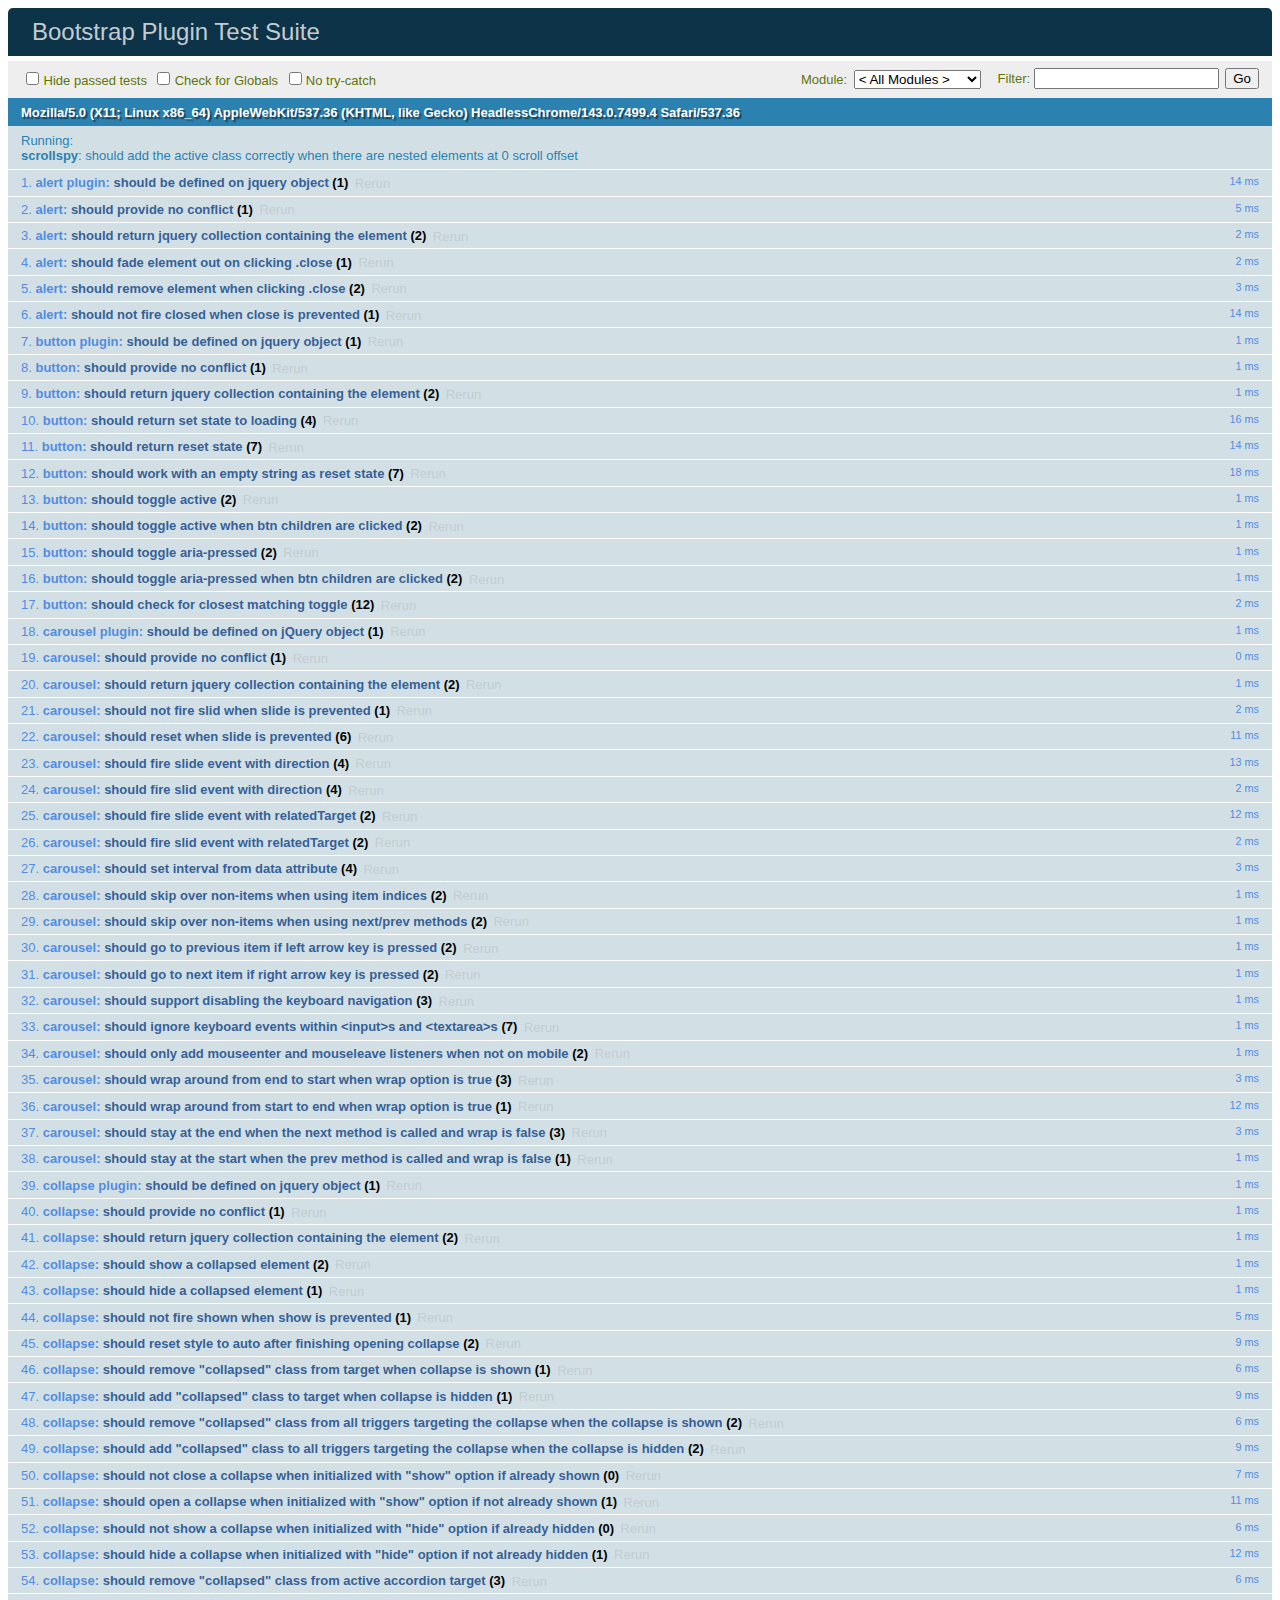
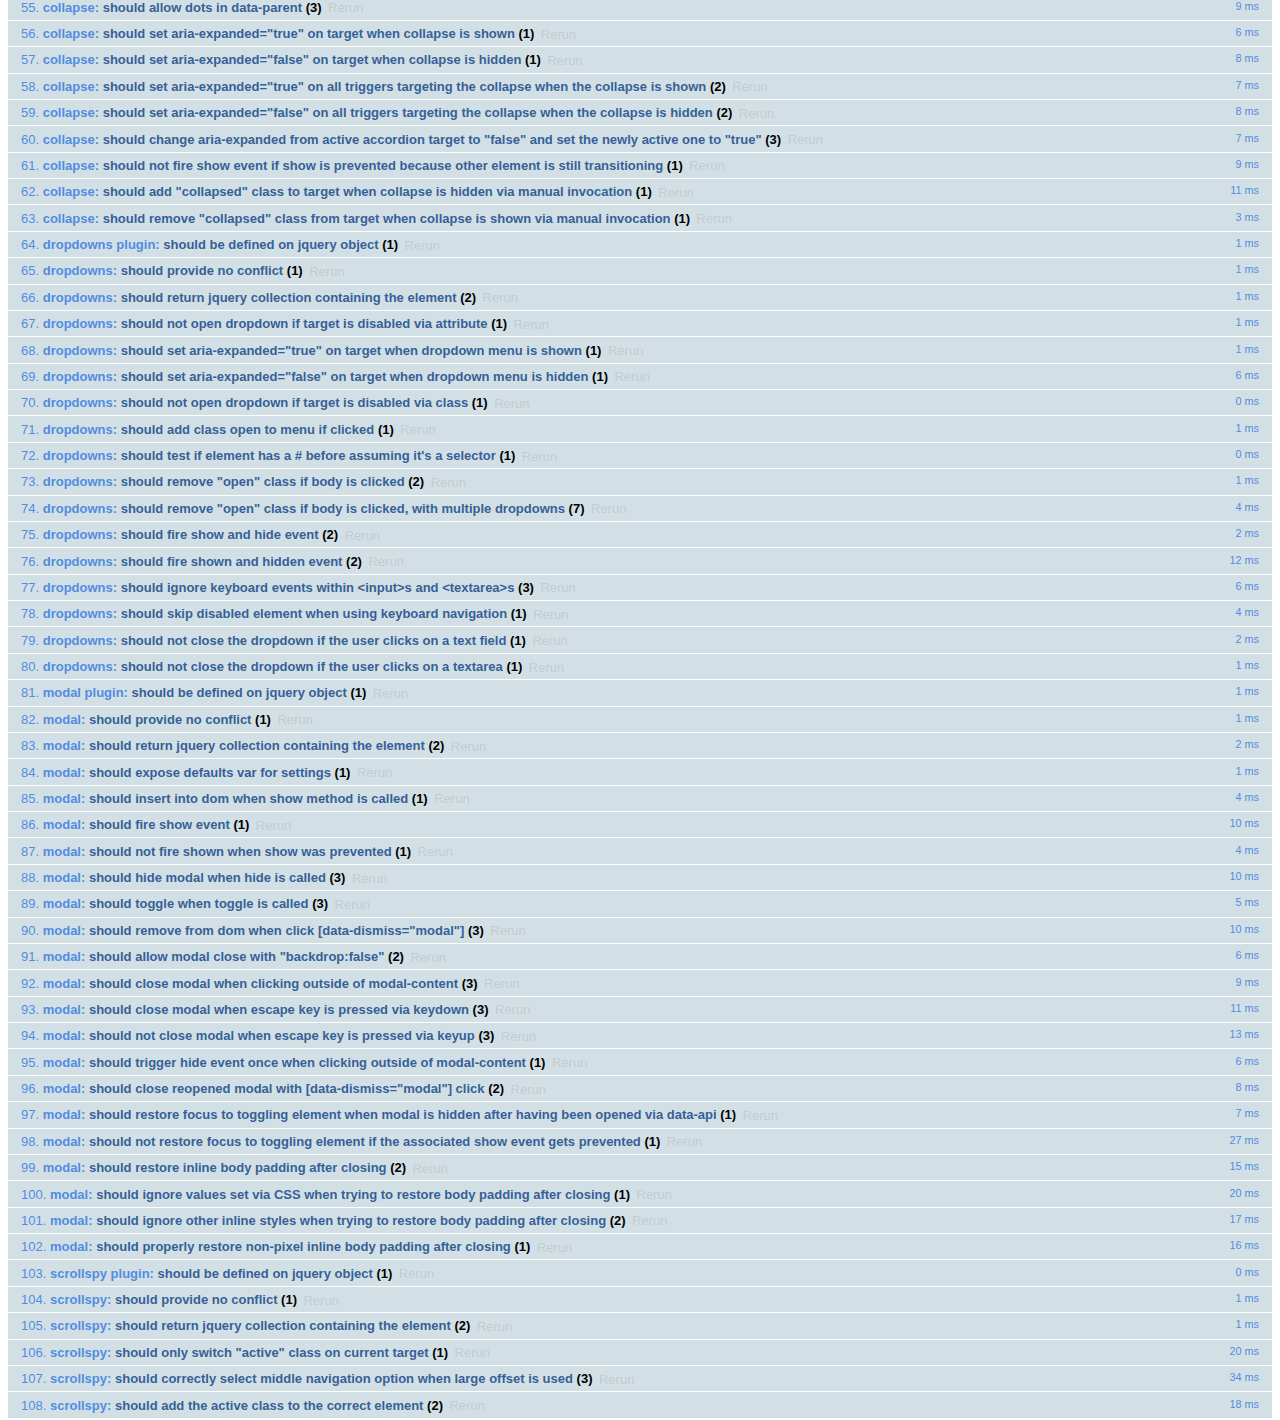
<file: part3/static/bootstrap-3.3.5/js/tests/index.html>
<!DOCTYPE html>
<html>
  <head>
    <meta charset="utf-8">
    <title>Bootstrap Plugin Test Suite</title>
    <meta name="viewport" content="width=device-width, initial-scale=1">

    <!-- jQuery -->
    <script src="vendor/jquery.min.js"></script>
    <script>
      // Disable jQuery event aliases to ensure we don't accidentally use any of them
      (function () {
        var eventAliases = [
          'blur',
          'focus',
          'focusin',
          'focusout',
          'load',
          'resize',
          'scroll',
          'unload',
          'click',
          'dblclick',
          'mousedown',
          'mouseup',
          'mousemove',
          'mouseover',
          'mouseout',
          'mouseenter',
          'mouseleave',
          'change',
          'select',
          'submit',
          'keydown',
          'keypress',
          'keyup',
          'error',
          'contextmenu',
          'hover',
          'bind',
          'unbind',
          'delegate',
          'undelegate'
        ]
        for (var i = 0; i < eventAliases.length; i++) {
          $.fn[eventAliases[i]] = undefined
        }
      })()
    </script>

    <!-- QUnit -->
    <link rel="stylesheet" href="vendor/qunit.css" media="screen">
    <script src="vendor/qunit.js"></script>
    <script>
      // See https://github.com/axemclion/grunt-saucelabs#test-result-details-with-qunit
      var log = []
      // Require assert.expect in each test.
      QUnit.config.requireExpects = true
      QUnit.done(function (testResults) {
        var tests = []
        for (var i = 0, len = log.length; i < len; i++) {
          var details = log[i]
          tests.push({
            name: details.name,
            result: details.result,
            expected: details.expected,
            actual: details.actual,
            source: details.source
          })
        }
        testResults.tests = tests

        window.global_test_results = testResults
      })

      QUnit.testStart(function (testDetails) {
        $(window).scrollTop(0)
        QUnit.log(function (details) {
          if (!details.result) {
            details.name = testDetails.name
            log.push(details)
          }
        })
      })

      // Cleanup
      QUnit.testDone(function () {
        $('#qunit-fixture').empty()
        $('#modal-test, .modal-backdrop').remove()
      })

      // Display fixture on-screen on iOS to avoid false positives
      if (/iPhone|iPad|iPod/.test(navigator.userAgent)) {
        QUnit.begin(function() {
          $('#qunit-fixture').css({ top: 0, left: 0 })
        })

        QUnit.done(function () {
          $('#qunit-fixture').css({ top: '', left: '' })
        })
      }

      // Disable deprecated global QUnit method aliases in preparation for QUnit v2
      (function () {
        var methodNames = [
          'async',
          'asyncTest',
          'deepEqual',
          'equal',
          'expect',
          'module',
          'notDeepEqual',
          'notEqual',
          'notPropEqual',
          'notStrictEqual',
          'ok',
          'propEqual',
          'push',
          'start',
          'stop',
          'strictEqual',
          'test',
          'throws'
        ];
        for (var i = 0; i < methodNames.length; i++) {
          var methodName = methodNames[i];
          window[methodName] = undefined;
        }
      })();
    </script>

    <!-- Plugin sources -->
    <script>$.support.transition = false</script>
    <script src="../../js/alert.js"></script>
    <script src="../../js/button.js"></script>
    <script src="../../js/carousel.js"></script>
    <script src="../../js/collapse.js"></script>
    <script src="../../js/dropdown.js"></script>
    <script src="../../js/modal.js"></script>
    <script src="../../js/scrollspy.js"></script>
    <script src="../../js/tab.js"></script>
    <script src="../../js/tooltip.js"></script>
    <script src="../../js/popover.js"></script>
    <script src="../../js/affix.js"></script>

    <!-- Unit tests -->
    <script src="unit/alert.js"></script>
    <script src="unit/button.js"></script>
    <script src="unit/carousel.js"></script>
    <script src="unit/collapse.js"></script>
    <script src="unit/dropdown.js"></script>
    <script src="unit/modal.js"></script>
    <script src="unit/scrollspy.js"></script>
    <script src="unit/tab.js"></script>
    <script src="unit/tooltip.js"></script>
    <script src="unit/popover.js"></script>
    <script src="unit/affix.js"></script>

  </head>
  <body>
    <div id="qunit-container">
      <div id="qunit"></div>
      <div id="qunit-fixture"></div>
    </div>
  </body>
</html>
</file>
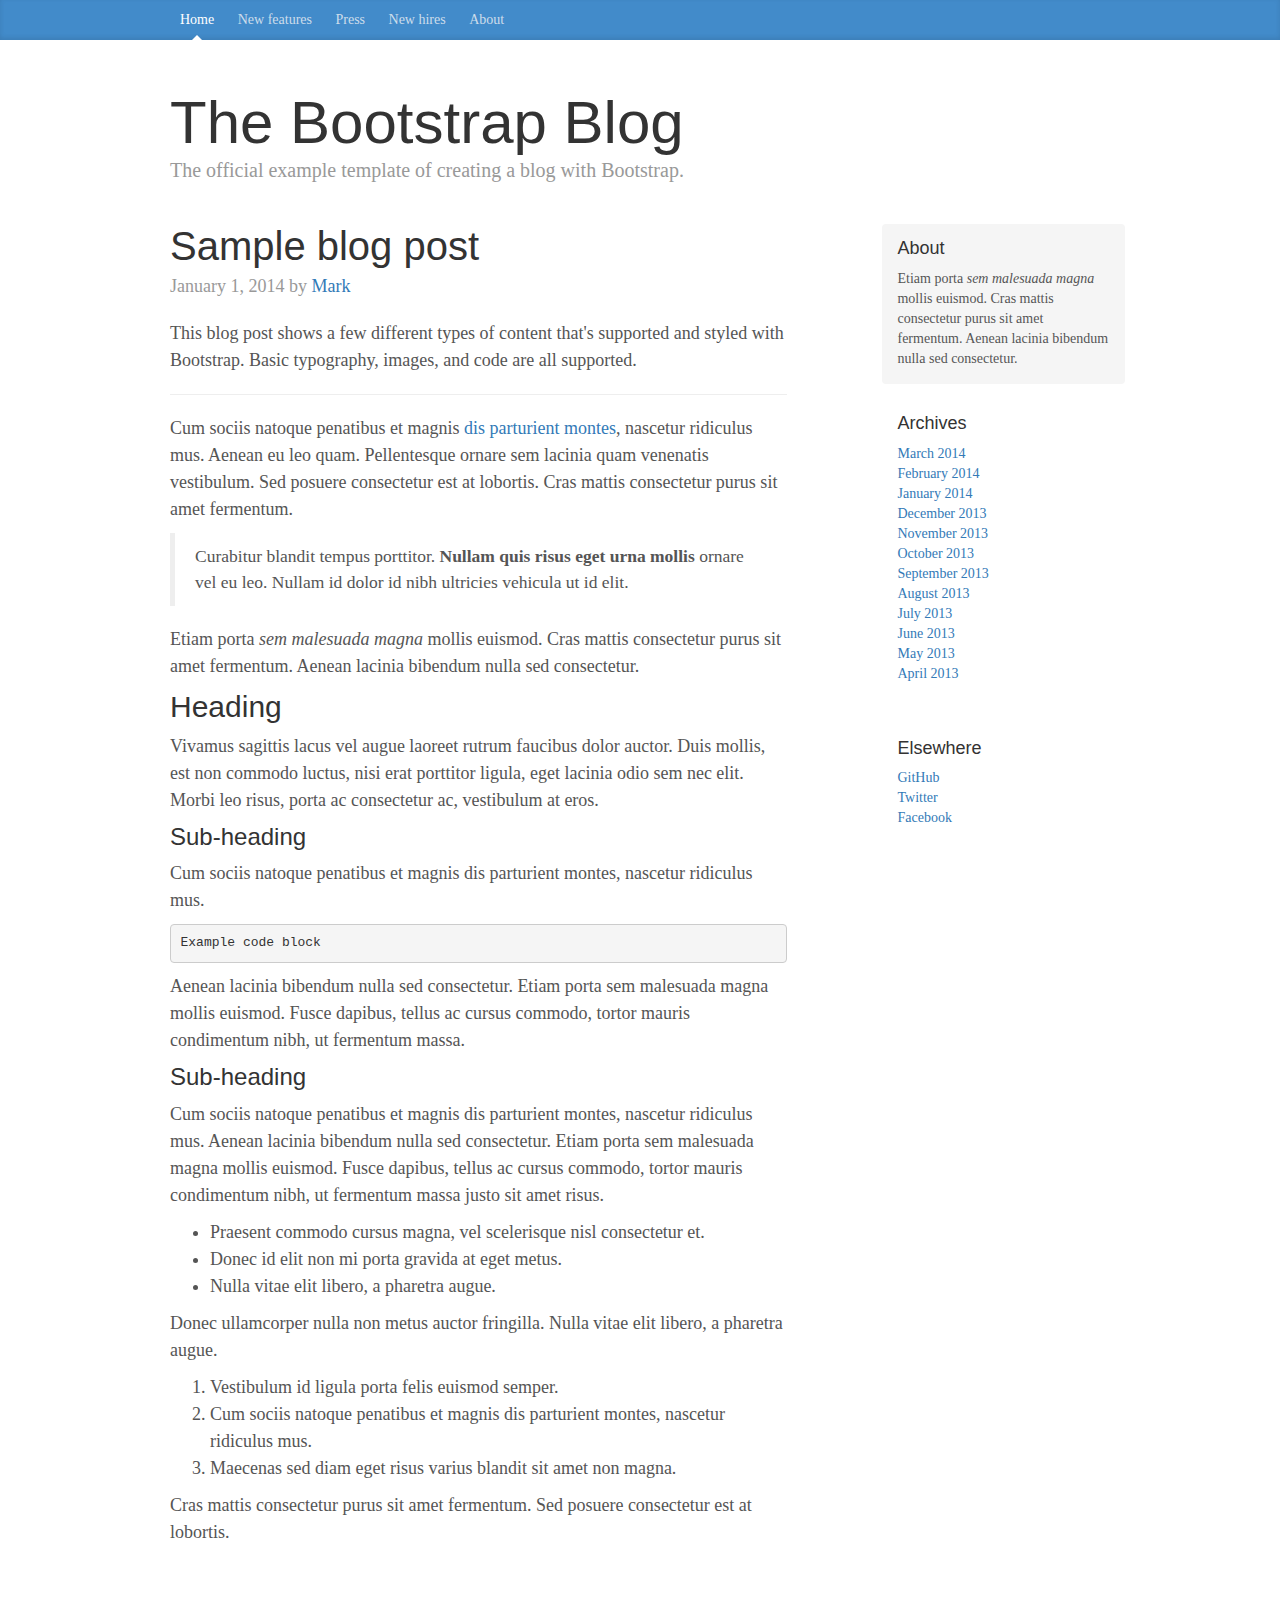
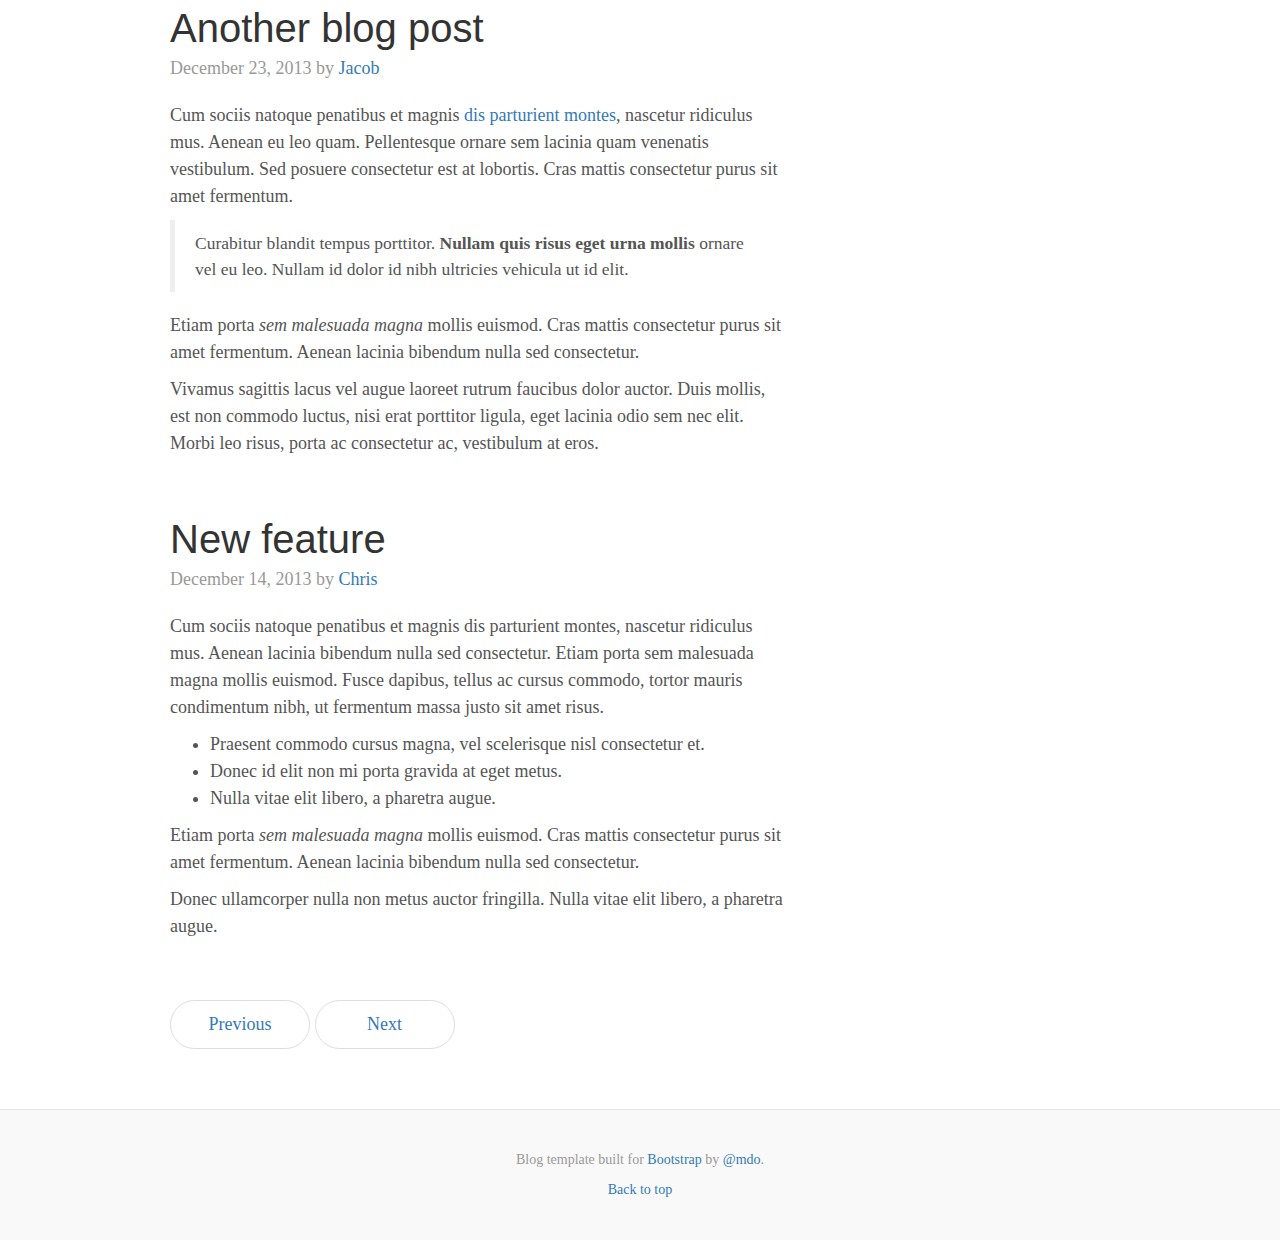
<file: part3/static/bootstrap-3.3.5/docs/examples/blog/index.html>
<!DOCTYPE html>
<html lang="en">
  <head>
    <meta charset="utf-8">
    <meta http-equiv="X-UA-Compatible" content="IE=edge">
    <meta name="viewport" content="width=device-width, initial-scale=1">
    <!-- The above 3 meta tags *must* come first in the head; any other head content must come *after* these tags -->
    <meta name="description" content="">
    <meta name="author" content="">
    <link rel="icon" href="../../favicon.ico">

    <title>Blog Template for Bootstrap</title>

    <!-- Bootstrap core CSS -->
    <link href="../../dist/css/bootstrap.min.css" rel="stylesheet">

    <!-- Custom styles for this template -->
    <link href="blog.css" rel="stylesheet">

    <!-- Just for debugging purposes. Don't actually copy these 2 lines! -->
    <!--[if lt IE 9]><script src="../../assets/js/ie8-responsive-file-warning.js"></script><![endif]-->
    <script src="../../assets/js/ie-emulation-modes-warning.js"></script>

    <!-- HTML5 shim and Respond.js for IE8 support of HTML5 elements and media queries -->
    <!--[if lt IE 9]>
      <script src="https://oss.maxcdn.com/html5shiv/3.7.2/html5shiv.min.js"></script>
      <script src="https://oss.maxcdn.com/respond/1.4.2/respond.min.js"></script>
    <![endif]-->
  </head>

  <body>

    <div class="blog-masthead">
      <div class="container">
        <nav class="blog-nav">
          <a class="blog-nav-item active" href="#">Home</a>
          <a class="blog-nav-item" href="#">New features</a>
          <a class="blog-nav-item" href="#">Press</a>
          <a class="blog-nav-item" href="#">New hires</a>
          <a class="blog-nav-item" href="#">About</a>
        </nav>
      </div>
    </div>

    <div class="container">

      <div class="blog-header">
        <h1 class="blog-title">The Bootstrap Blog</h1>
        <p class="lead blog-description">The official example template of creating a blog with Bootstrap.</p>
      </div>

      <div class="row">

        <div class="col-sm-8 blog-main">

          <div class="blog-post">
            <h2 class="blog-post-title">Sample blog post</h2>
            <p class="blog-post-meta">January 1, 2014 by <a href="#">Mark</a></p>

            <p>This blog post shows a few different types of content that's supported and styled with Bootstrap. Basic typography, images, and code are all supported.</p>
            <hr>
            <p>Cum sociis natoque penatibus et magnis <a href="#">dis parturient montes</a>, nascetur ridiculus mus. Aenean eu leo quam. Pellentesque ornare sem lacinia quam venenatis vestibulum. Sed posuere consectetur est at lobortis. Cras mattis consectetur purus sit amet fermentum.</p>
            <blockquote>
              <p>Curabitur blandit tempus porttitor. <strong>Nullam quis risus eget urna mollis</strong> ornare vel eu leo. Nullam id dolor id nibh ultricies vehicula ut id elit.</p>
            </blockquote>
            <p>Etiam porta <em>sem malesuada magna</em> mollis euismod. Cras mattis consectetur purus sit amet fermentum. Aenean lacinia bibendum nulla sed consectetur.</p>
            <h2>Heading</h2>
            <p>Vivamus sagittis lacus vel augue laoreet rutrum faucibus dolor auctor. Duis mollis, est non commodo luctus, nisi erat porttitor ligula, eget lacinia odio sem nec elit. Morbi leo risus, porta ac consectetur ac, vestibulum at eros.</p>
            <h3>Sub-heading</h3>
            <p>Cum sociis natoque penatibus et magnis dis parturient montes, nascetur ridiculus mus.</p>
            <pre><code>Example code block</code></pre>
            <p>Aenean lacinia bibendum nulla sed consectetur. Etiam porta sem malesuada magna mollis euismod. Fusce dapibus, tellus ac cursus commodo, tortor mauris condimentum nibh, ut fermentum massa.</p>
            <h3>Sub-heading</h3>
            <p>Cum sociis natoque penatibus et magnis dis parturient montes, nascetur ridiculus mus. Aenean lacinia bibendum nulla sed consectetur. Etiam porta sem malesuada magna mollis euismod. Fusce dapibus, tellus ac cursus commodo, tortor mauris condimentum nibh, ut fermentum massa justo sit amet risus.</p>
            <ul>
              <li>Praesent commodo cursus magna, vel scelerisque nisl consectetur et.</li>
              <li>Donec id elit non mi porta gravida at eget metus.</li>
              <li>Nulla vitae elit libero, a pharetra augue.</li>
            </ul>
            <p>Donec ullamcorper nulla non metus auctor fringilla. Nulla vitae elit libero, a pharetra augue.</p>
            <ol>
              <li>Vestibulum id ligula porta felis euismod semper.</li>
              <li>Cum sociis natoque penatibus et magnis dis parturient montes, nascetur ridiculus mus.</li>
              <li>Maecenas sed diam eget risus varius blandit sit amet non magna.</li>
            </ol>
            <p>Cras mattis consectetur purus sit amet fermentum. Sed posuere consectetur est at lobortis.</p>
          </div><!-- /.blog-post -->

          <div class="blog-post">
            <h2 class="blog-post-title">Another blog post</h2>
            <p class="blog-post-meta">December 23, 2013 by <a href="#">Jacob</a></p>

            <p>Cum sociis natoque penatibus et magnis <a href="#">dis parturient montes</a>, nascetur ridiculus mus. Aenean eu leo quam. Pellentesque ornare sem lacinia quam venenatis vestibulum. Sed posuere consectetur est at lobortis. Cras mattis consectetur purus sit amet fermentum.</p>
            <blockquote>
              <p>Curabitur blandit tempus porttitor. <strong>Nullam quis risus eget urna mollis</strong> ornare vel eu leo. Nullam id dolor id nibh ultricies vehicula ut id elit.</p>
            </blockquote>
            <p>Etiam porta <em>sem malesuada magna</em> mollis euismod. Cras mattis consectetur purus sit amet fermentum. Aenean lacinia bibendum nulla sed consectetur.</p>
            <p>Vivamus sagittis lacus vel augue laoreet rutrum faucibus dolor auctor. Duis mollis, est non commodo luctus, nisi erat porttitor ligula, eget lacinia odio sem nec elit. Morbi leo risus, porta ac consectetur ac, vestibulum at eros.</p>
          </div><!-- /.blog-post -->

          <div class="blog-post">
            <h2 class="blog-post-title">New feature</h2>
            <p class="blog-post-meta">December 14, 2013 by <a href="#">Chris</a></p>

            <p>Cum sociis natoque penatibus et magnis dis parturient montes, nascetur ridiculus mus. Aenean lacinia bibendum nulla sed consectetur. Etiam porta sem malesuada magna mollis euismod. Fusce dapibus, tellus ac cursus commodo, tortor mauris condimentum nibh, ut fermentum massa justo sit amet risus.</p>
            <ul>
              <li>Praesent commodo cursus magna, vel scelerisque nisl consectetur et.</li>
              <li>Donec id elit non mi porta gravida at eget metus.</li>
              <li>Nulla vitae elit libero, a pharetra augue.</li>
            </ul>
            <p>Etiam porta <em>sem malesuada magna</em> mollis euismod. Cras mattis consectetur purus sit amet fermentum. Aenean lacinia bibendum nulla sed consectetur.</p>
            <p>Donec ullamcorper nulla non metus auctor fringilla. Nulla vitae elit libero, a pharetra augue.</p>
          </div><!-- /.blog-post -->

          <nav>
            <ul class="pager">
              <li><a href="#">Previous</a></li>
              <li><a href="#">Next</a></li>
            </ul>
          </nav>

        </div><!-- /.blog-main -->

        <div class="col-sm-3 col-sm-offset-1 blog-sidebar">
          <div class="sidebar-module sidebar-module-inset">
            <h4>About</h4>
            <p>Etiam porta <em>sem malesuada magna</em> mollis euismod. Cras mattis consectetur purus sit amet fermentum. Aenean lacinia bibendum nulla sed consectetur.</p>
          </div>
          <div class="sidebar-module">
            <h4>Archives</h4>
            <ol class="list-unstyled">
              <li><a href="#">March 2014</a></li>
              <li><a href="#">February 2014</a></li>
              <li><a href="#">January 2014</a></li>
              <li><a href="#">December 2013</a></li>
              <li><a href="#">November 2013</a></li>
              <li><a href="#">October 2013</a></li>
              <li><a href="#">September 2013</a></li>
              <li><a href="#">August 2013</a></li>
              <li><a href="#">July 2013</a></li>
              <li><a href="#">June 2013</a></li>
              <li><a href="#">May 2013</a></li>
              <li><a href="#">April 2013</a></li>
            </ol>
          </div>
          <div class="sidebar-module">
            <h4>Elsewhere</h4>
            <ol class="list-unstyled">
              <li><a href="#">GitHub</a></li>
              <li><a href="#">Twitter</a></li>
              <li><a href="#">Facebook</a></li>
            </ol>
          </div>
        </div><!-- /.blog-sidebar -->

      </div><!-- /.row -->

    </div><!-- /.container -->

    <footer class="blog-footer">
      <p>Blog template built for <a href="http://getbootstrap.com">Bootstrap</a> by <a href="https://twitter.com/mdo">@mdo</a>.</p>
      <p>
        <a href="#">Back to top</a>
      </p>
    </footer>


    <!-- Bootstrap core JavaScript
    ================================================== -->
    <!-- Placed at the end of the document so the pages load faster -->
    <script src="https://ajax.googleapis.com/ajax/libs/jquery/1.11.3/jquery.min.js"></script>
    <script src="../../dist/js/bootstrap.min.js"></script>
    <!-- IE10 viewport hack for Surface/desktop Windows 8 bug -->
    <script src="../../assets/js/ie10-viewport-bug-workaround.js"></script>
  </body>
</html>
</file>
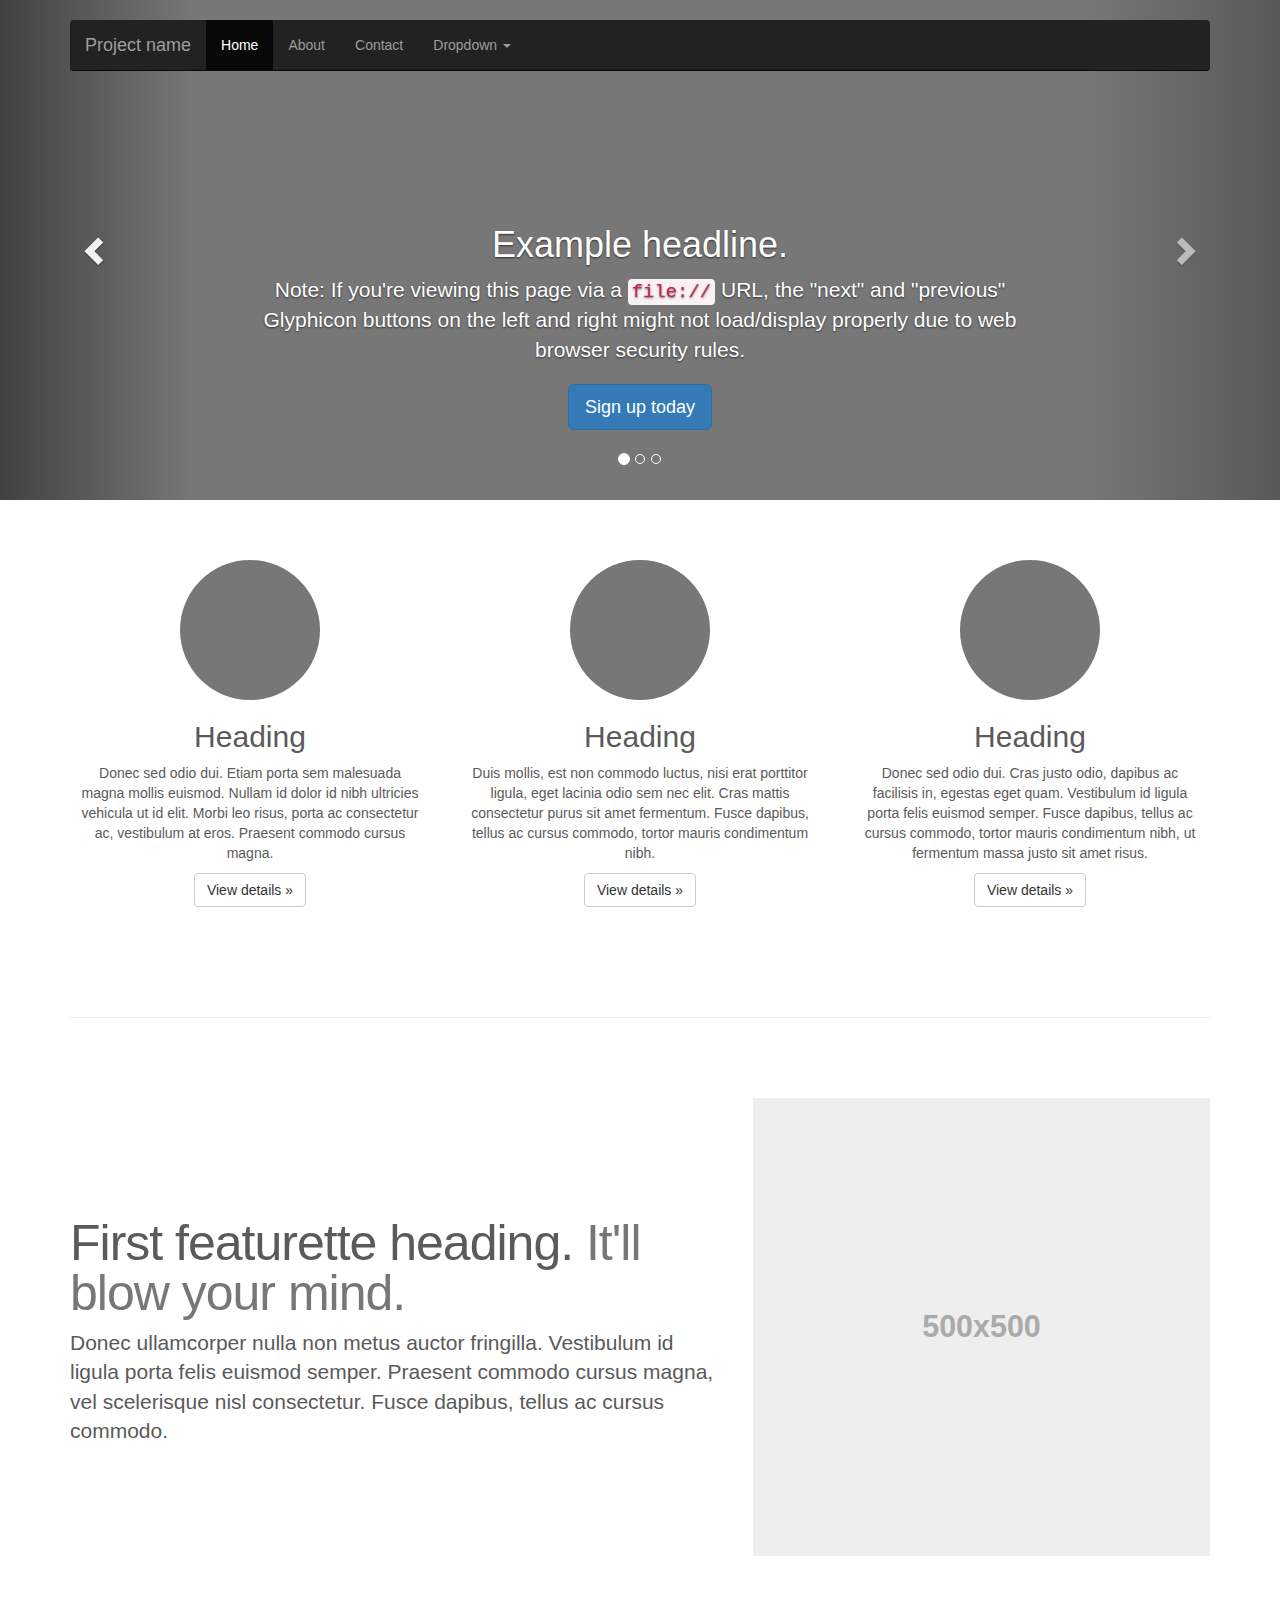
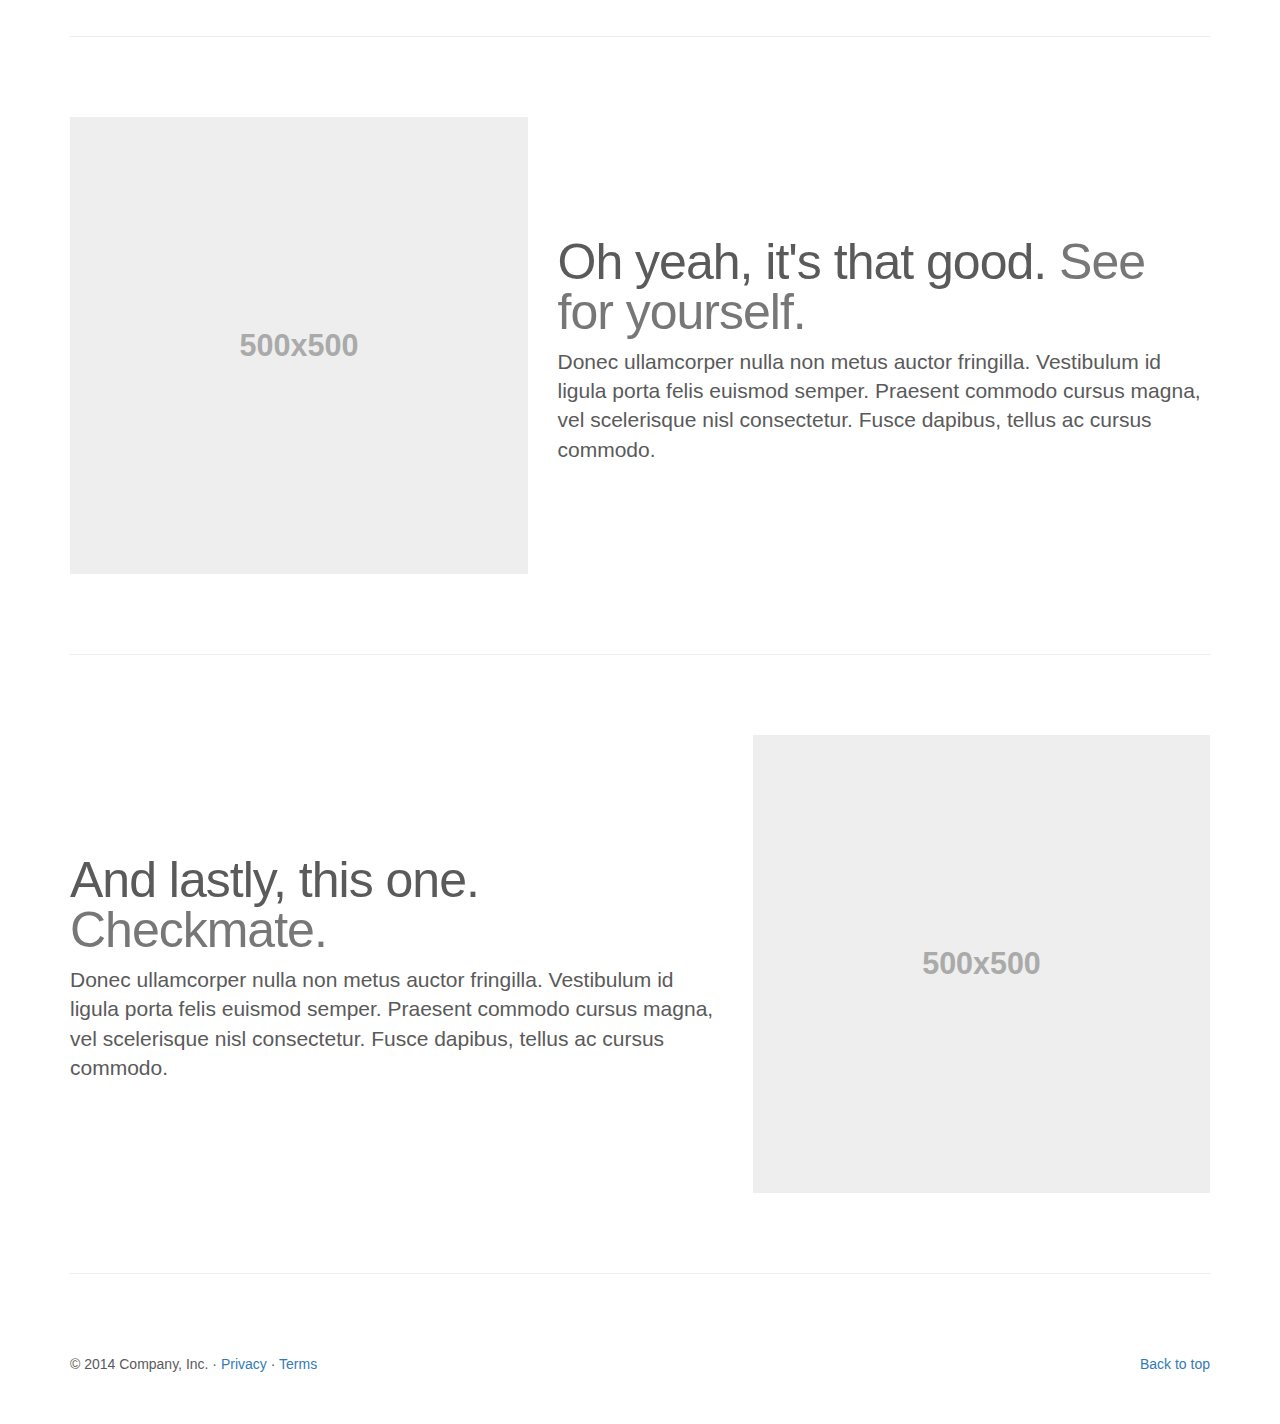
<file: part3/static/bootstrap-3.3.5/docs/examples/carousel/index.html>
<!DOCTYPE html>
<html lang="en">
  <head>
    <meta charset="utf-8">
    <meta http-equiv="X-UA-Compatible" content="IE=edge">
    <meta name="viewport" content="width=device-width, initial-scale=1">
    <!-- The above 3 meta tags *must* come first in the head; any other head content must come *after* these tags -->
    <meta name="description" content="">
    <meta name="author" content="">
    <link rel="icon" href="../../favicon.ico">

    <title>Carousel Template for Bootstrap</title>

    <!-- Bootstrap core CSS -->
    <link href="../../dist/css/bootstrap.min.css" rel="stylesheet">

    <!-- Just for debugging purposes. Don't actually copy these 2 lines! -->
    <!--[if lt IE 9]><script src="../../assets/js/ie8-responsive-file-warning.js"></script><![endif]-->
    <script src="../../assets/js/ie-emulation-modes-warning.js"></script>

    <!-- HTML5 shim and Respond.js for IE8 support of HTML5 elements and media queries -->
    <!--[if lt IE 9]>
      <script src="https://oss.maxcdn.com/html5shiv/3.7.2/html5shiv.min.js"></script>
      <script src="https://oss.maxcdn.com/respond/1.4.2/respond.min.js"></script>
    <![endif]-->

    <!-- Custom styles for this template -->
    <link href="carousel.css" rel="stylesheet">
  </head>
<!-- NAVBAR
================================================== -->
  <body>
    <div class="navbar-wrapper">
      <div class="container">

        <nav class="navbar navbar-inverse navbar-static-top">
          <div class="container">
            <div class="navbar-header">
              <button type="button" class="navbar-toggle collapsed" data-toggle="collapse" data-target="#navbar" aria-expanded="false" aria-controls="navbar">
                <span class="sr-only">Toggle navigation</span>
                <span class="icon-bar"></span>
                <span class="icon-bar"></span>
                <span class="icon-bar"></span>
              </button>
              <a class="navbar-brand" href="#">Project name</a>
            </div>
            <div id="navbar" class="navbar-collapse collapse">
              <ul class="nav navbar-nav">
                <li class="active"><a href="#">Home</a></li>
                <li><a href="#about">About</a></li>
                <li><a href="#contact">Contact</a></li>
                <li class="dropdown">
                  <a href="#" class="dropdown-toggle" data-toggle="dropdown" role="button" aria-haspopup="true" aria-expanded="false">Dropdown <span class="caret"></span></a>
                  <ul class="dropdown-menu">
                    <li><a href="#">Action</a></li>
                    <li><a href="#">Another action</a></li>
                    <li><a href="#">Something else here</a></li>
                    <li role="separator" class="divider"></li>
                    <li class="dropdown-header">Nav header</li>
                    <li><a href="#">Separated link</a></li>
                    <li><a href="#">One more separated link</a></li>
                  </ul>
                </li>
              </ul>
            </div>
          </div>
        </nav>

      </div>
    </div>


    <!-- Carousel
    ================================================== -->
    <div id="myCarousel" class="carousel slide" data-ride="carousel">
      <!-- Indicators -->
      <ol class="carousel-indicators">
        <li data-target="#myCarousel" data-slide-to="0" class="active"></li>
        <li data-target="#myCarousel" data-slide-to="1"></li>
        <li data-target="#myCarousel" data-slide-to="2"></li>
      </ol>
      <div class="carousel-inner" role="listbox">
        <div class="item active">
          <img class="first-slide" src="[data-uri]" alt="First slide">
          <div class="container">
            <div class="carousel-caption">
              <h1>Example headline.</h1>
              <p>Note: If you're viewing this page via a <code>file://</code> URL, the "next" and "previous" Glyphicon buttons on the left and right might not load/display properly due to web browser security rules.</p>
              <p><a class="btn btn-lg btn-primary" href="#" role="button">Sign up today</a></p>
            </div>
          </div>
        </div>
        <div class="item">
          <img class="second-slide" src="[data-uri]" alt="Second slide">
          <div class="container">
            <div class="carousel-caption">
              <h1>Another example headline.</h1>
              <p>Cras justo odio, dapibus ac facilisis in, egestas eget quam. Donec id elit non mi porta gravida at eget metus. Nullam id dolor id nibh ultricies vehicula ut id elit.</p>
              <p><a class="btn btn-lg btn-primary" href="#" role="button">Learn more</a></p>
            </div>
          </div>
        </div>
        <div class="item">
          <img class="third-slide" src="[data-uri]" alt="Third slide">
          <div class="container">
            <div class="carousel-caption">
              <h1>One more for good measure.</h1>
              <p>Cras justo odio, dapibus ac facilisis in, egestas eget quam. Donec id elit non mi porta gravida at eget metus. Nullam id dolor id nibh ultricies vehicula ut id elit.</p>
              <p><a class="btn btn-lg btn-primary" href="#" role="button">Browse gallery</a></p>
            </div>
          </div>
        </div>
      </div>
      <a class="left carousel-control" href="#myCarousel" role="button" data-slide="prev">
        <span class="glyphicon glyphicon-chevron-left" aria-hidden="true"></span>
        <span class="sr-only">Previous</span>
      </a>
      <a class="right carousel-control" href="#myCarousel" role="button" data-slide="next">
        <span class="glyphicon glyphicon-chevron-right" aria-hidden="true"></span>
        <span class="sr-only">Next</span>
      </a>
    </div><!-- /.carousel -->


    <!-- Marketing messaging and featurettes
    ================================================== -->
    <!-- Wrap the rest of the page in another container to center all the content. -->

    <div class="container marketing">

      <!-- Three columns of text below the carousel -->
      <div class="row">
        <div class="col-lg-4">
          <img class="img-circle" src="[data-uri]" alt="Generic placeholder image" width="140" height="140">
          <h2>Heading</h2>
          <p>Donec sed odio dui. Etiam porta sem malesuada magna mollis euismod. Nullam id dolor id nibh ultricies vehicula ut id elit. Morbi leo risus, porta ac consectetur ac, vestibulum at eros. Praesent commodo cursus magna.</p>
          <p><a class="btn btn-default" href="#" role="button">View details &raquo;</a></p>
        </div><!-- /.col-lg-4 -->
        <div class="col-lg-4">
          <img class="img-circle" src="[data-uri]" alt="Generic placeholder image" width="140" height="140">
          <h2>Heading</h2>
          <p>Duis mollis, est non commodo luctus, nisi erat porttitor ligula, eget lacinia odio sem nec elit. Cras mattis consectetur purus sit amet fermentum. Fusce dapibus, tellus ac cursus commodo, tortor mauris condimentum nibh.</p>
          <p><a class="btn btn-default" href="#" role="button">View details &raquo;</a></p>
        </div><!-- /.col-lg-4 -->
        <div class="col-lg-4">
          <img class="img-circle" src="[data-uri]" alt="Generic placeholder image" width="140" height="140">
          <h2>Heading</h2>
          <p>Donec sed odio dui. Cras justo odio, dapibus ac facilisis in, egestas eget quam. Vestibulum id ligula porta felis euismod semper. Fusce dapibus, tellus ac cursus commodo, tortor mauris condimentum nibh, ut fermentum massa justo sit amet risus.</p>
          <p><a class="btn btn-default" href="#" role="button">View details &raquo;</a></p>
        </div><!-- /.col-lg-4 -->
      </div><!-- /.row -->


      <!-- START THE FEATURETTES -->

      <hr class="featurette-divider">

      <div class="row featurette">
        <div class="col-md-7">
          <h2 class="featurette-heading">First featurette heading. <span class="text-muted">It'll blow your mind.</span></h2>
          <p class="lead">Donec ullamcorper nulla non metus auctor fringilla. Vestibulum id ligula porta felis euismod semper. Praesent commodo cursus magna, vel scelerisque nisl consectetur. Fusce dapibus, tellus ac cursus commodo.</p>
        </div>
        <div class="col-md-5">
          <img class="featurette-image img-responsive center-block" data-src="holder.js/500x500/auto" alt="Generic placeholder image">
        </div>
      </div>

      <hr class="featurette-divider">

      <div class="row featurette">
        <div class="col-md-7 col-md-push-5">
          <h2 class="featurette-heading">Oh yeah, it's that good. <span class="text-muted">See for yourself.</span></h2>
          <p class="lead">Donec ullamcorper nulla non metus auctor fringilla. Vestibulum id ligula porta felis euismod semper. Praesent commodo cursus magna, vel scelerisque nisl consectetur. Fusce dapibus, tellus ac cursus commodo.</p>
        </div>
        <div class="col-md-5 col-md-pull-7">
          <img class="featurette-image img-responsive center-block" data-src="holder.js/500x500/auto" alt="Generic placeholder image">
        </div>
      </div>

      <hr class="featurette-divider">

      <div class="row featurette">
        <div class="col-md-7">
          <h2 class="featurette-heading">And lastly, this one. <span class="text-muted">Checkmate.</span></h2>
          <p class="lead">Donec ullamcorper nulla non metus auctor fringilla. Vestibulum id ligula porta felis euismod semper. Praesent commodo cursus magna, vel scelerisque nisl consectetur. Fusce dapibus, tellus ac cursus commodo.</p>
        </div>
        <div class="col-md-5">
          <img class="featurette-image img-responsive center-block" data-src="holder.js/500x500/auto" alt="Generic placeholder image">
        </div>
      </div>

      <hr class="featurette-divider">

      <!-- /END THE FEATURETTES -->


      <!-- FOOTER -->
      <footer>
        <p class="pull-right"><a href="#">Back to top</a></p>
        <p>&copy; 2014 Company, Inc. &middot; <a href="#">Privacy</a> &middot; <a href="#">Terms</a></p>
      </footer>

    </div><!-- /.container -->


    <!-- Bootstrap core JavaScript
    ================================================== -->
    <!-- Placed at the end of the document so the pages load faster -->
    <script src="https://ajax.googleapis.com/ajax/libs/jquery/1.11.3/jquery.min.js"></script>
    <script src="../../dist/js/bootstrap.min.js"></script>
    <!-- Just to make our placeholder images work. Don't actually copy the next line! -->
    <script src="../../assets/js/vendor/holder.min.js"></script>
    <!-- IE10 viewport hack for Surface/desktop Windows 8 bug -->
    <script src="../../assets/js/ie10-viewport-bug-workaround.js"></script>
  </body>
</html>
</file>
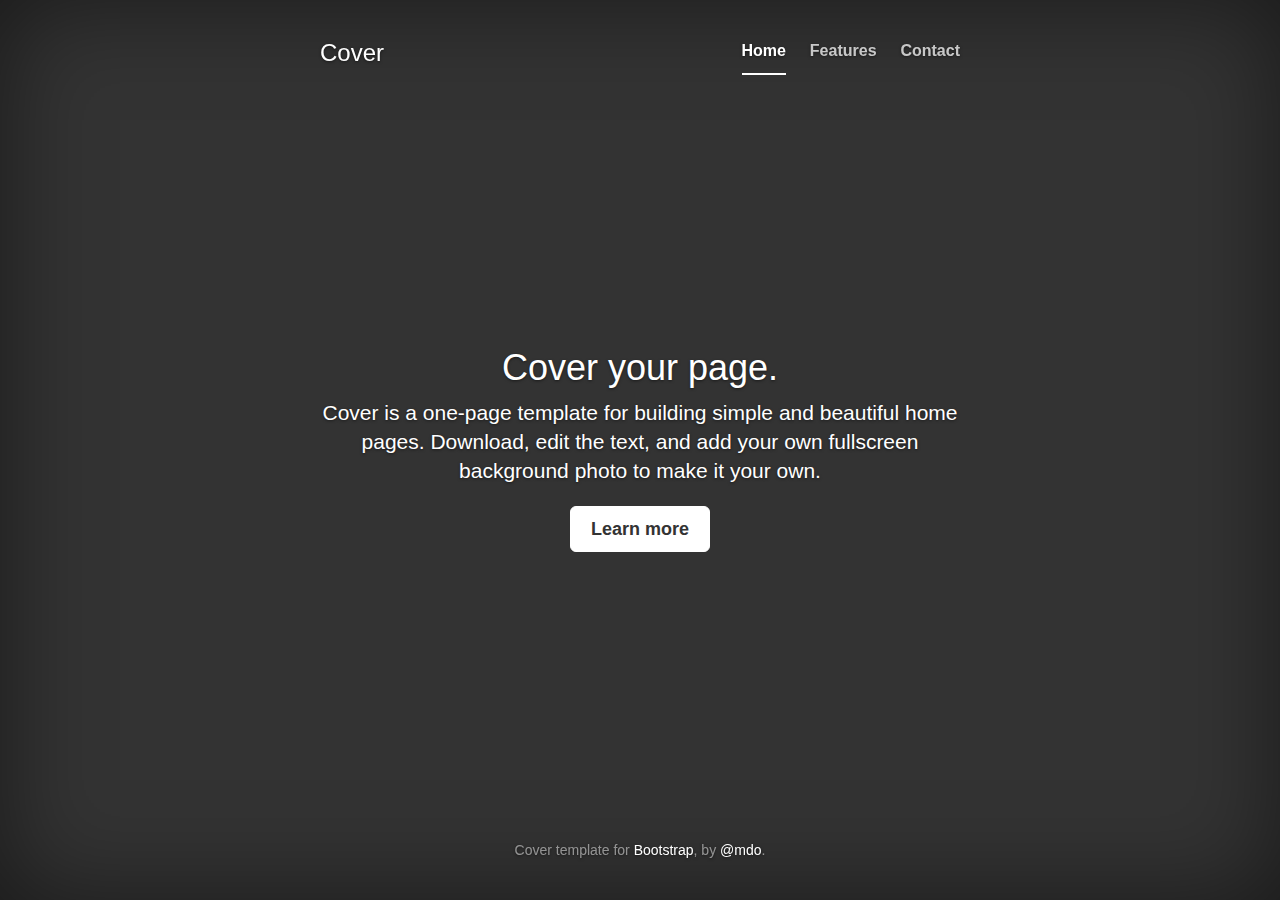
<file: part3/static/bootstrap-3.3.5/docs/examples/cover/index.html>
<!DOCTYPE html>
<html lang="en">
  <head>
    <meta charset="utf-8">
    <meta http-equiv="X-UA-Compatible" content="IE=edge">
    <meta name="viewport" content="width=device-width, initial-scale=1">
    <!-- The above 3 meta tags *must* come first in the head; any other head content must come *after* these tags -->
    <meta name="description" content="">
    <meta name="author" content="">
    <link rel="icon" href="../../favicon.ico">

    <title>Cover Template for Bootstrap</title>

    <!-- Bootstrap core CSS -->
    <link href="../../dist/css/bootstrap.min.css" rel="stylesheet">

    <!-- Custom styles for this template -->
    <link href="cover.css" rel="stylesheet">

    <!-- Just for debugging purposes. Don't actually copy these 2 lines! -->
    <!--[if lt IE 9]><script src="../../assets/js/ie8-responsive-file-warning.js"></script><![endif]-->
    <script src="../../assets/js/ie-emulation-modes-warning.js"></script>

    <!-- HTML5 shim and Respond.js for IE8 support of HTML5 elements and media queries -->
    <!--[if lt IE 9]>
      <script src="https://oss.maxcdn.com/html5shiv/3.7.2/html5shiv.min.js"></script>
      <script src="https://oss.maxcdn.com/respond/1.4.2/respond.min.js"></script>
    <![endif]-->
  </head>

  <body>

    <div class="site-wrapper">

      <div class="site-wrapper-inner">

        <div class="cover-container">

          <div class="masthead clearfix">
            <div class="inner">
              <h3 class="masthead-brand">Cover</h3>
              <nav>
                <ul class="nav masthead-nav">
                  <li class="active"><a href="#">Home</a></li>
                  <li><a href="#">Features</a></li>
                  <li><a href="#">Contact</a></li>
                </ul>
              </nav>
            </div>
          </div>

          <div class="inner cover">
            <h1 class="cover-heading">Cover your page.</h1>
            <p class="lead">Cover is a one-page template for building simple and beautiful home pages. Download, edit the text, and add your own fullscreen background photo to make it your own.</p>
            <p class="lead">
              <a href="#" class="btn btn-lg btn-default">Learn more</a>
            </p>
          </div>

          <div class="mastfoot">
            <div class="inner">
              <p>Cover template for <a href="http://getbootstrap.com">Bootstrap</a>, by <a href="https://twitter.com/mdo">@mdo</a>.</p>
            </div>
          </div>

        </div>

      </div>

    </div>

    <!-- Bootstrap core JavaScript
    ================================================== -->
    <!-- Placed at the end of the document so the pages load faster -->
    <script src="https://ajax.googleapis.com/ajax/libs/jquery/1.11.3/jquery.min.js"></script>
    <script src="../../dist/js/bootstrap.min.js"></script>
    <!-- IE10 viewport hack for Surface/desktop Windows 8 bug -->
    <script src="../../assets/js/ie10-viewport-bug-workaround.js"></script>
  </body>
</html>
</file>
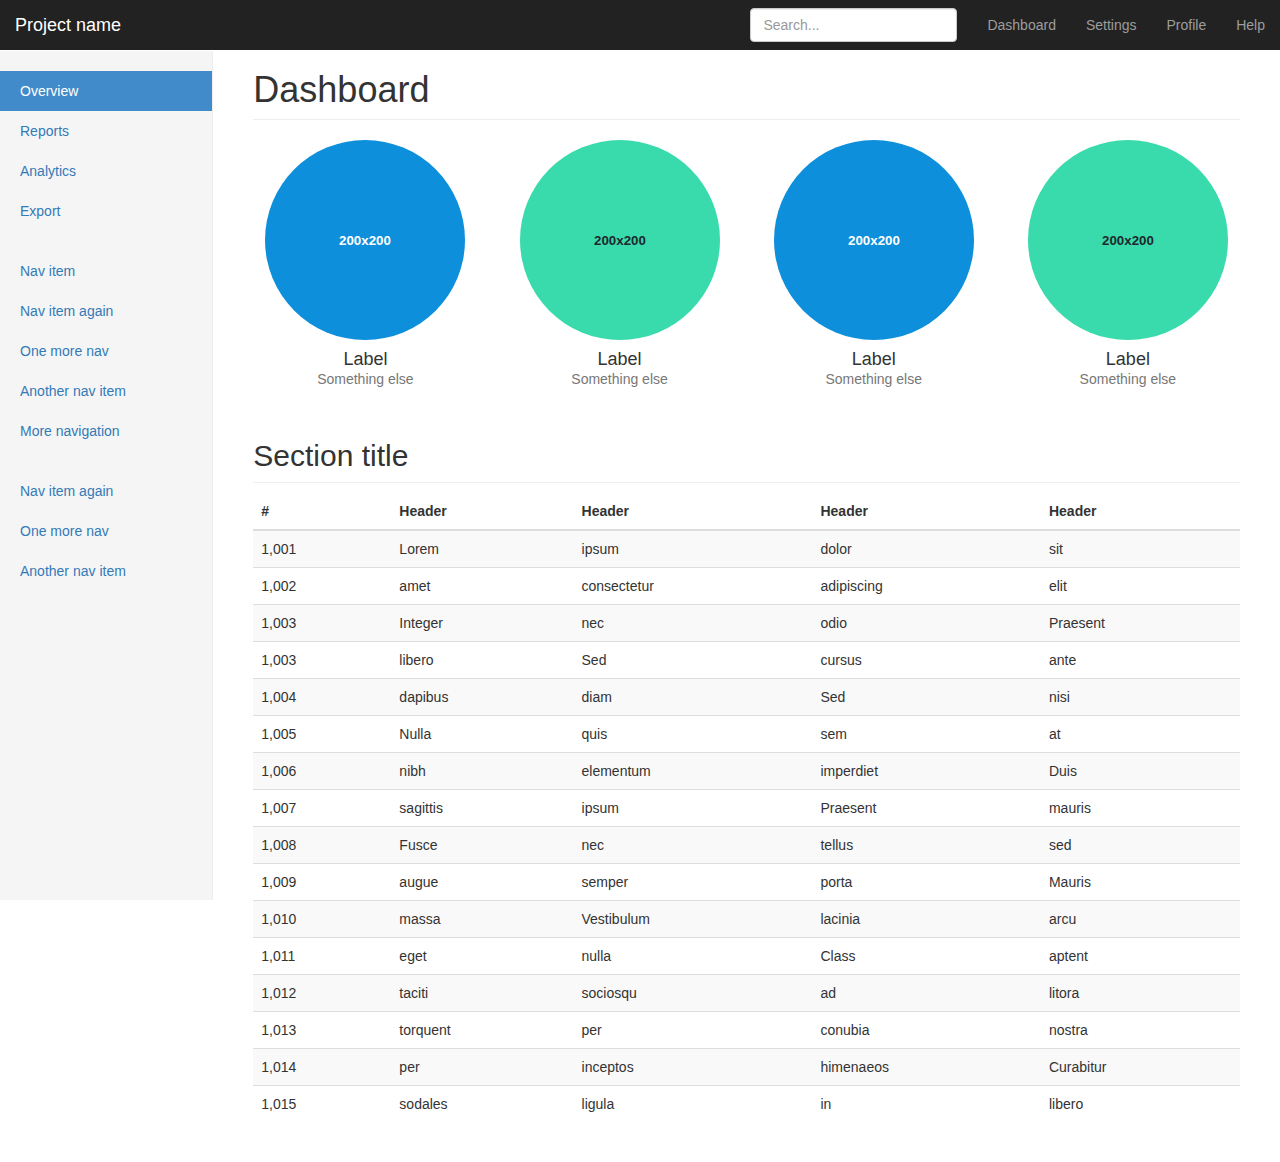
<file: part3/static/bootstrap-3.3.5/docs/examples/dashboard/index.html>
<!DOCTYPE html>
<html lang="en">
  <head>
    <meta charset="utf-8">
    <meta http-equiv="X-UA-Compatible" content="IE=edge">
    <meta name="viewport" content="width=device-width, initial-scale=1">
    <!-- The above 3 meta tags *must* come first in the head; any other head content must come *after* these tags -->
    <meta name="description" content="">
    <meta name="author" content="">
    <link rel="icon" href="../../favicon.ico">

    <title>Dashboard Template for Bootstrap</title>

    <!-- Bootstrap core CSS -->
    <link href="../../dist/css/bootstrap.min.css" rel="stylesheet">

    <!-- Custom styles for this template -->
    <link href="dashboard.css" rel="stylesheet">

    <!-- Just for debugging purposes. Don't actually copy these 2 lines! -->
    <!--[if lt IE 9]><script src="../../assets/js/ie8-responsive-file-warning.js"></script><![endif]-->
    <script src="../../assets/js/ie-emulation-modes-warning.js"></script>

    <!-- HTML5 shim and Respond.js for IE8 support of HTML5 elements and media queries -->
    <!--[if lt IE 9]>
      <script src="https://oss.maxcdn.com/html5shiv/3.7.2/html5shiv.min.js"></script>
      <script src="https://oss.maxcdn.com/respond/1.4.2/respond.min.js"></script>
    <![endif]-->
  </head>

  <body>

    <nav class="navbar navbar-inverse navbar-fixed-top">
      <div class="container-fluid">
        <div class="navbar-header">
          <button type="button" class="navbar-toggle collapsed" data-toggle="collapse" data-target="#navbar" aria-expanded="false" aria-controls="navbar">
            <span class="sr-only">Toggle navigation</span>
            <span class="icon-bar"></span>
            <span class="icon-bar"></span>
            <span class="icon-bar"></span>
          </button>
          <a class="navbar-brand" href="#">Project name</a>
        </div>
        <div id="navbar" class="navbar-collapse collapse">
          <ul class="nav navbar-nav navbar-right">
            <li><a href="#">Dashboard</a></li>
            <li><a href="#">Settings</a></li>
            <li><a href="#">Profile</a></li>
            <li><a href="#">Help</a></li>
          </ul>
          <form class="navbar-form navbar-right">
            <input type="text" class="form-control" placeholder="Search...">
          </form>
        </div>
      </div>
    </nav>

    <div class="container-fluid">
      <div class="row">
        <div class="col-sm-3 col-md-2 sidebar">
          <ul class="nav nav-sidebar">
            <li class="active"><a href="#">Overview <span class="sr-only">(current)</span></a></li>
            <li><a href="#">Reports</a></li>
            <li><a href="#">Analytics</a></li>
            <li><a href="#">Export</a></li>
          </ul>
          <ul class="nav nav-sidebar">
            <li><a href="">Nav item</a></li>
            <li><a href="">Nav item again</a></li>
            <li><a href="">One more nav</a></li>
            <li><a href="">Another nav item</a></li>
            <li><a href="">More navigation</a></li>
          </ul>
          <ul class="nav nav-sidebar">
            <li><a href="">Nav item again</a></li>
            <li><a href="">One more nav</a></li>
            <li><a href="">Another nav item</a></li>
          </ul>
        </div>
        <div class="col-sm-9 col-sm-offset-3 col-md-10 col-md-offset-2 main">
          <h1 class="page-header">Dashboard</h1>

          <div class="row placeholders">
            <div class="col-xs-6 col-sm-3 placeholder">
              <img data-src="holder.js/200x200/auto/sky" class="img-responsive" alt="Generic placeholder thumbnail">
              <h4>Label</h4>
              <span class="text-muted">Something else</span>
            </div>
            <div class="col-xs-6 col-sm-3 placeholder">
              <img data-src="holder.js/200x200/auto/vine" class="img-responsive" alt="Generic placeholder thumbnail">
              <h4>Label</h4>
              <span class="text-muted">Something else</span>
            </div>
            <div class="col-xs-6 col-sm-3 placeholder">
              <img data-src="holder.js/200x200/auto/sky" class="img-responsive" alt="Generic placeholder thumbnail">
              <h4>Label</h4>
              <span class="text-muted">Something else</span>
            </div>
            <div class="col-xs-6 col-sm-3 placeholder">
              <img data-src="holder.js/200x200/auto/vine" class="img-responsive" alt="Generic placeholder thumbnail">
              <h4>Label</h4>
              <span class="text-muted">Something else</span>
            </div>
          </div>

          <h2 class="sub-header">Section title</h2>
          <div class="table-responsive">
            <table class="table table-striped">
              <thead>
                <tr>
                  <th>#</th>
                  <th>Header</th>
                  <th>Header</th>
                  <th>Header</th>
                  <th>Header</th>
                </tr>
              </thead>
              <tbody>
                <tr>
                  <td>1,001</td>
                  <td>Lorem</td>
                  <td>ipsum</td>
                  <td>dolor</td>
                  <td>sit</td>
                </tr>
                <tr>
                  <td>1,002</td>
                  <td>amet</td>
                  <td>consectetur</td>
                  <td>adipiscing</td>
                  <td>elit</td>
                </tr>
                <tr>
                  <td>1,003</td>
                  <td>Integer</td>
                  <td>nec</td>
                  <td>odio</td>
                  <td>Praesent</td>
                </tr>
                <tr>
                  <td>1,003</td>
                  <td>libero</td>
                  <td>Sed</td>
                  <td>cursus</td>
                  <td>ante</td>
                </tr>
                <tr>
                  <td>1,004</td>
                  <td>dapibus</td>
                  <td>diam</td>
                  <td>Sed</td>
                  <td>nisi</td>
                </tr>
                <tr>
                  <td>1,005</td>
                  <td>Nulla</td>
                  <td>quis</td>
                  <td>sem</td>
                  <td>at</td>
                </tr>
                <tr>
                  <td>1,006</td>
                  <td>nibh</td>
                  <td>elementum</td>
                  <td>imperdiet</td>
                  <td>Duis</td>
                </tr>
                <tr>
                  <td>1,007</td>
                  <td>sagittis</td>
                  <td>ipsum</td>
                  <td>Praesent</td>
                  <td>mauris</td>
                </tr>
                <tr>
                  <td>1,008</td>
                  <td>Fusce</td>
                  <td>nec</td>
                  <td>tellus</td>
                  <td>sed</td>
                </tr>
                <tr>
                  <td>1,009</td>
                  <td>augue</td>
                  <td>semper</td>
                  <td>porta</td>
                  <td>Mauris</td>
                </tr>
                <tr>
                  <td>1,010</td>
                  <td>massa</td>
                  <td>Vestibulum</td>
                  <td>lacinia</td>
                  <td>arcu</td>
                </tr>
                <tr>
                  <td>1,011</td>
                  <td>eget</td>
                  <td>nulla</td>
                  <td>Class</td>
                  <td>aptent</td>
                </tr>
                <tr>
                  <td>1,012</td>
                  <td>taciti</td>
                  <td>sociosqu</td>
                  <td>ad</td>
                  <td>litora</td>
                </tr>
                <tr>
                  <td>1,013</td>
                  <td>torquent</td>
                  <td>per</td>
                  <td>conubia</td>
                  <td>nostra</td>
                </tr>
                <tr>
                  <td>1,014</td>
                  <td>per</td>
                  <td>inceptos</td>
                  <td>himenaeos</td>
                  <td>Curabitur</td>
                </tr>
                <tr>
                  <td>1,015</td>
                  <td>sodales</td>
                  <td>ligula</td>
                  <td>in</td>
                  <td>libero</td>
                </tr>
              </tbody>
            </table>
          </div>
        </div>
      </div>
    </div>

    <!-- Bootstrap core JavaScript
    ================================================== -->
    <!-- Placed at the end of the document so the pages load faster -->
    <script src="https://ajax.googleapis.com/ajax/libs/jquery/1.11.3/jquery.min.js"></script>
    <script src="../../dist/js/bootstrap.min.js"></script>
    <!-- Just to make our placeholder images work. Don't actually copy the next line! -->
    <script src="../../assets/js/vendor/holder.min.js"></script>
    <!-- IE10 viewport hack for Surface/desktop Windows 8 bug -->
    <script src="../../assets/js/ie10-viewport-bug-workaround.js"></script>
  </body>
</html>
</file>
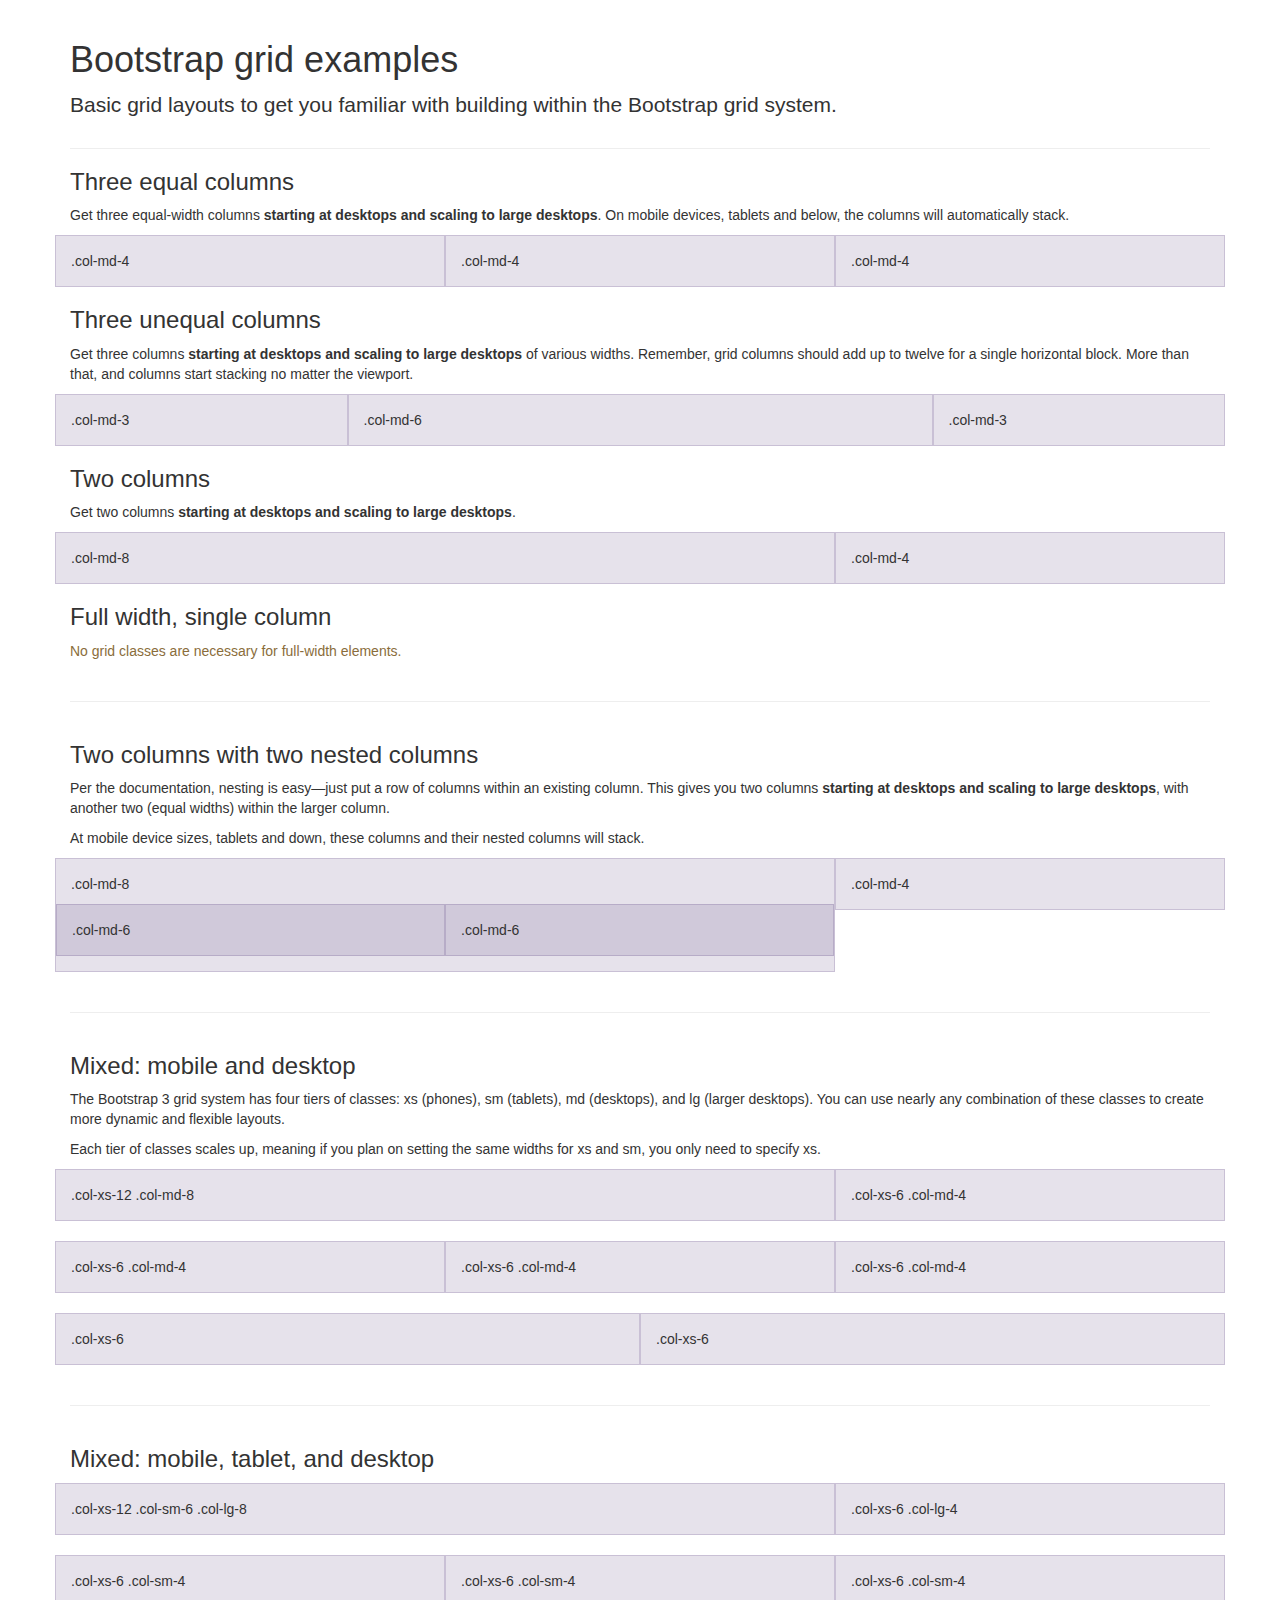
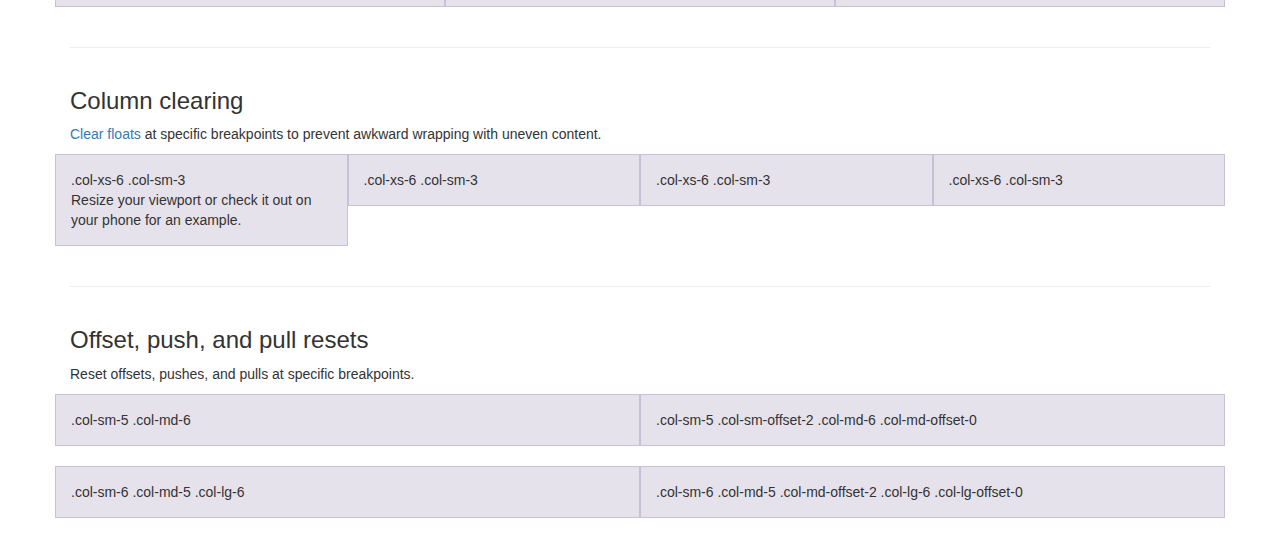
<file: part3/static/bootstrap-3.3.5/docs/examples/grid/index.html>
<!DOCTYPE html>
<html lang="en">
  <head>
    <meta charset="utf-8">
    <meta http-equiv="X-UA-Compatible" content="IE=edge">
    <meta name="viewport" content="width=device-width, initial-scale=1">
    <!-- The above 3 meta tags *must* come first in the head; any other head content must come *after* these tags -->
    <meta name="description" content="">
    <meta name="author" content="">
    <link rel="icon" href="../../favicon.ico">

    <title>Grid Template for Bootstrap</title>

    <!-- Bootstrap core CSS -->
    <link href="../../dist/css/bootstrap.min.css" rel="stylesheet">

    <!-- Custom styles for this template -->
    <link href="grid.css" rel="stylesheet">

    <!-- Just for debugging purposes. Don't actually copy these 2 lines! -->
    <!--[if lt IE 9]><script src="../../assets/js/ie8-responsive-file-warning.js"></script><![endif]-->
    <script src="../../assets/js/ie-emulation-modes-warning.js"></script>

    <!-- HTML5 shim and Respond.js for IE8 support of HTML5 elements and media queries -->
    <!--[if lt IE 9]>
      <script src="https://oss.maxcdn.com/html5shiv/3.7.2/html5shiv.min.js"></script>
      <script src="https://oss.maxcdn.com/respond/1.4.2/respond.min.js"></script>
    <![endif]-->
  </head>

  <body>
    <div class="container">

      <div class="page-header">
        <h1>Bootstrap grid examples</h1>
        <p class="lead">Basic grid layouts to get you familiar with building within the Bootstrap grid system.</p>
      </div>

      <h3>Three equal columns</h3>
      <p>Get three equal-width columns <strong>starting at desktops and scaling to large desktops</strong>. On mobile devices, tablets and below, the columns will automatically stack.</p>
      <div class="row">
        <div class="col-md-4">.col-md-4</div>
        <div class="col-md-4">.col-md-4</div>
        <div class="col-md-4">.col-md-4</div>
      </div>

      <h3>Three unequal columns</h3>
      <p>Get three columns <strong>starting at desktops and scaling to large desktops</strong> of various widths. Remember, grid columns should add up to twelve for a single horizontal block. More than that, and columns start stacking no matter the viewport.</p>
      <div class="row">
        <div class="col-md-3">.col-md-3</div>
        <div class="col-md-6">.col-md-6</div>
        <div class="col-md-3">.col-md-3</div>
      </div>

      <h3>Two columns</h3>
      <p>Get two columns <strong>starting at desktops and scaling to large desktops</strong>.</p>
      <div class="row">
        <div class="col-md-8">.col-md-8</div>
        <div class="col-md-4">.col-md-4</div>
      </div>

      <h3>Full width, single column</h3>
      <p class="text-warning">No grid classes are necessary for full-width elements.</p>

      <hr>

      <h3>Two columns with two nested columns</h3>
      <p>Per the documentation, nesting is easy—just put a row of columns within an existing column. This gives you two columns <strong>starting at desktops and scaling to large desktops</strong>, with another two (equal widths) within the larger column.</p>
      <p>At mobile device sizes, tablets and down, these columns and their nested columns will stack.</p>
      <div class="row">
        <div class="col-md-8">
          .col-md-8
          <div class="row">
            <div class="col-md-6">.col-md-6</div>
            <div class="col-md-6">.col-md-6</div>
          </div>
        </div>
        <div class="col-md-4">.col-md-4</div>
      </div>

      <hr>

      <h3>Mixed: mobile and desktop</h3>
      <p>The Bootstrap 3 grid system has four tiers of classes: xs (phones), sm (tablets), md (desktops), and lg (larger desktops). You can use nearly any combination of these classes to create more dynamic and flexible layouts.</p>
      <p>Each tier of classes scales up, meaning if you plan on setting the same widths for xs and sm, you only need to specify xs.</p>
      <div class="row">
        <div class="col-xs-12 col-md-8">.col-xs-12 .col-md-8</div>
        <div class="col-xs-6 col-md-4">.col-xs-6 .col-md-4</div>
      </div>
      <div class="row">
        <div class="col-xs-6 col-md-4">.col-xs-6 .col-md-4</div>
        <div class="col-xs-6 col-md-4">.col-xs-6 .col-md-4</div>
        <div class="col-xs-6 col-md-4">.col-xs-6 .col-md-4</div>
      </div>
      <div class="row">
        <div class="col-xs-6">.col-xs-6</div>
        <div class="col-xs-6">.col-xs-6</div>
      </div>

      <hr>

      <h3>Mixed: mobile, tablet, and desktop</h3>
      <p></p>
      <div class="row">
        <div class="col-xs-12 col-sm-6 col-lg-8">.col-xs-12 .col-sm-6 .col-lg-8</div>
        <div class="col-xs-6 col-lg-4">.col-xs-6 .col-lg-4</div>
      </div>
      <div class="row">
        <div class="col-xs-6 col-sm-4">.col-xs-6 .col-sm-4</div>
        <div class="col-xs-6 col-sm-4">.col-xs-6 .col-sm-4</div>
        <div class="col-xs-6 col-sm-4">.col-xs-6 .col-sm-4</div>
      </div>

      <hr>

      <h3>Column clearing</h3>
      <p><a href="http://getbootstrap.com/css/#grid-responsive-resets">Clear floats</a> at specific breakpoints to prevent awkward wrapping with uneven content.</p>
      <div class="row">
        <div class="col-xs-6 col-sm-3">
          .col-xs-6 .col-sm-3
          <br>
          Resize your viewport or check it out on your phone for an example.
        </div>
        <div class="col-xs-6 col-sm-3">.col-xs-6 .col-sm-3</div>

        <!-- Add the extra clearfix for only the required viewport -->
        <div class="clearfix visible-xs"></div>

        <div class="col-xs-6 col-sm-3">.col-xs-6 .col-sm-3</div>
        <div class="col-xs-6 col-sm-3">.col-xs-6 .col-sm-3</div>
      </div>

      <hr>

      <h3>Offset, push, and pull resets</h3>
      <p>Reset offsets, pushes, and pulls at specific breakpoints.</p>
      <div class="row">
        <div class="col-sm-5 col-md-6">.col-sm-5 .col-md-6</div>
        <div class="col-sm-5 col-sm-offset-2 col-md-6 col-md-offset-0">.col-sm-5 .col-sm-offset-2 .col-md-6 .col-md-offset-0</div>
      </div>
      <div class="row">
        <div class="col-sm-6 col-md-5 col-lg-6">.col-sm-6 .col-md-5 .col-lg-6</div>
        <div class="col-sm-6 col-md-5 col-md-offset-2 col-lg-6 col-lg-offset-0">.col-sm-6 .col-md-5 .col-md-offset-2 .col-lg-6 .col-lg-offset-0</div>
      </div>


    </div> <!-- /container -->


    <!-- IE10 viewport hack for Surface/desktop Windows 8 bug -->
    <script src="../../assets/js/ie10-viewport-bug-workaround.js"></script>
  </body>
</html>
</file>
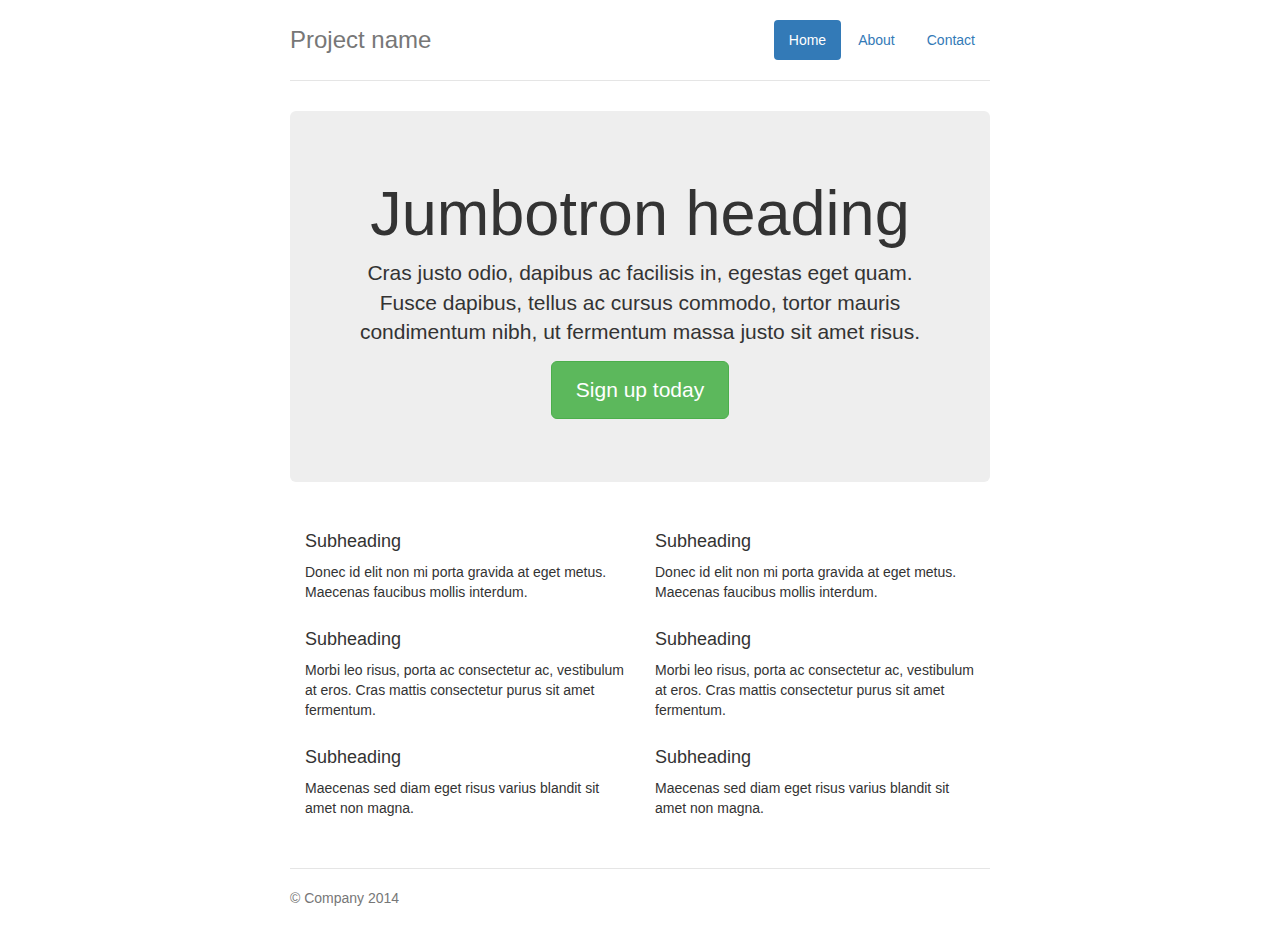
<file: part3/static/bootstrap-3.3.5/docs/examples/jumbotron-narrow/index.html>
<!DOCTYPE html>
<html lang="en">
  <head>
    <meta charset="utf-8">
    <meta http-equiv="X-UA-Compatible" content="IE=edge">
    <meta name="viewport" content="width=device-width, initial-scale=1">
    <!-- The above 3 meta tags *must* come first in the head; any other head content must come *after* these tags -->
    <meta name="description" content="">
    <meta name="author" content="">
    <link rel="icon" href="../../favicon.ico">

    <title>Narrow Jumbotron Template for Bootstrap</title>

    <!-- Bootstrap core CSS -->
    <link href="../../dist/css/bootstrap.min.css" rel="stylesheet">

    <!-- Custom styles for this template -->
    <link href="jumbotron-narrow.css" rel="stylesheet">

    <!-- Just for debugging purposes. Don't actually copy these 2 lines! -->
    <!--[if lt IE 9]><script src="../../assets/js/ie8-responsive-file-warning.js"></script><![endif]-->
    <script src="../../assets/js/ie-emulation-modes-warning.js"></script>

    <!-- HTML5 shim and Respond.js for IE8 support of HTML5 elements and media queries -->
    <!--[if lt IE 9]>
      <script src="https://oss.maxcdn.com/html5shiv/3.7.2/html5shiv.min.js"></script>
      <script src="https://oss.maxcdn.com/respond/1.4.2/respond.min.js"></script>
    <![endif]-->
  </head>

  <body>

    <div class="container">
      <div class="header clearfix">
        <nav>
          <ul class="nav nav-pills pull-right">
            <li role="presentation" class="active"><a href="#">Home</a></li>
            <li role="presentation"><a href="#">About</a></li>
            <li role="presentation"><a href="#">Contact</a></li>
          </ul>
        </nav>
        <h3 class="text-muted">Project name</h3>
      </div>

      <div class="jumbotron">
        <h1>Jumbotron heading</h1>
        <p class="lead">Cras justo odio, dapibus ac facilisis in, egestas eget quam. Fusce dapibus, tellus ac cursus commodo, tortor mauris condimentum nibh, ut fermentum massa justo sit amet risus.</p>
        <p><a class="btn btn-lg btn-success" href="#" role="button">Sign up today</a></p>
      </div>

      <div class="row marketing">
        <div class="col-lg-6">
          <h4>Subheading</h4>
          <p>Donec id elit non mi porta gravida at eget metus. Maecenas faucibus mollis interdum.</p>

          <h4>Subheading</h4>
          <p>Morbi leo risus, porta ac consectetur ac, vestibulum at eros. Cras mattis consectetur purus sit amet fermentum.</p>

          <h4>Subheading</h4>
          <p>Maecenas sed diam eget risus varius blandit sit amet non magna.</p>
        </div>

        <div class="col-lg-6">
          <h4>Subheading</h4>
          <p>Donec id elit non mi porta gravida at eget metus. Maecenas faucibus mollis interdum.</p>

          <h4>Subheading</h4>
          <p>Morbi leo risus, porta ac consectetur ac, vestibulum at eros. Cras mattis consectetur purus sit amet fermentum.</p>

          <h4>Subheading</h4>
          <p>Maecenas sed diam eget risus varius blandit sit amet non magna.</p>
        </div>
      </div>

      <footer class="footer">
        <p>&copy; Company 2014</p>
      </footer>

    </div> <!-- /container -->


    <!-- IE10 viewport hack for Surface/desktop Windows 8 bug -->
    <script src="../../assets/js/ie10-viewport-bug-workaround.js"></script>
  </body>
</html>
</file>
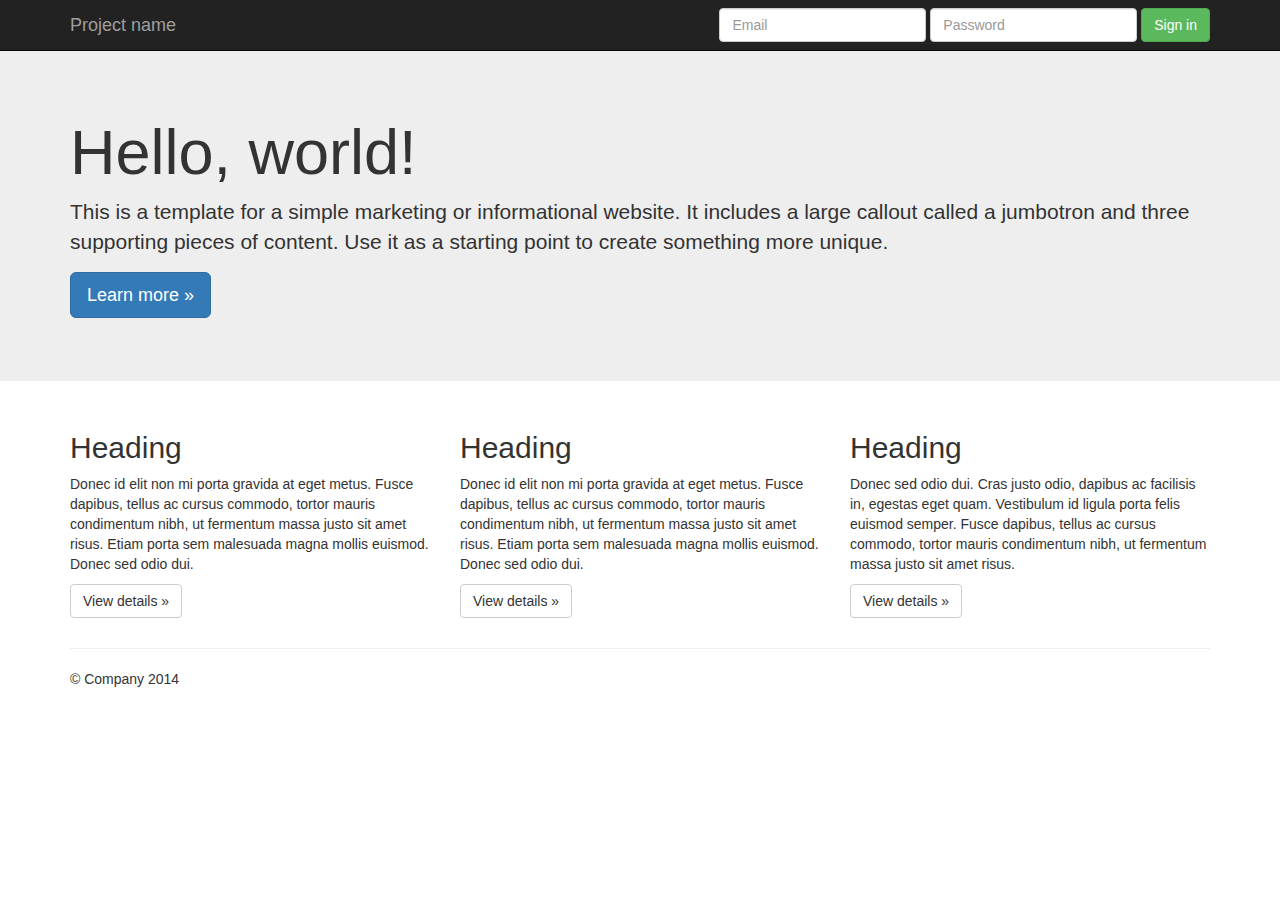
<file: part3/static/bootstrap-3.3.5/docs/examples/jumbotron/index.html>
<!DOCTYPE html>
<html lang="en">
  <head>
    <meta charset="utf-8">
    <meta http-equiv="X-UA-Compatible" content="IE=edge">
    <meta name="viewport" content="width=device-width, initial-scale=1">
    <!-- The above 3 meta tags *must* come first in the head; any other head content must come *after* these tags -->
    <meta name="description" content="">
    <meta name="author" content="">
    <link rel="icon" href="../../favicon.ico">

    <title>Jumbotron Template for Bootstrap</title>

    <!-- Bootstrap core CSS -->
    <link href="../../dist/css/bootstrap.min.css" rel="stylesheet">

    <!-- Custom styles for this template -->
    <link href="jumbotron.css" rel="stylesheet">

    <!-- Just for debugging purposes. Don't actually copy these 2 lines! -->
    <!--[if lt IE 9]><script src="../../assets/js/ie8-responsive-file-warning.js"></script><![endif]-->
    <script src="../../assets/js/ie-emulation-modes-warning.js"></script>

    <!-- HTML5 shim and Respond.js for IE8 support of HTML5 elements and media queries -->
    <!--[if lt IE 9]>
      <script src="https://oss.maxcdn.com/html5shiv/3.7.2/html5shiv.min.js"></script>
      <script src="https://oss.maxcdn.com/respond/1.4.2/respond.min.js"></script>
    <![endif]-->
  </head>

  <body>

    <nav class="navbar navbar-inverse navbar-fixed-top">
      <div class="container">
        <div class="navbar-header">
          <button type="button" class="navbar-toggle collapsed" data-toggle="collapse" data-target="#navbar" aria-expanded="false" aria-controls="navbar">
            <span class="sr-only">Toggle navigation</span>
            <span class="icon-bar"></span>
            <span class="icon-bar"></span>
            <span class="icon-bar"></span>
          </button>
          <a class="navbar-brand" href="#">Project name</a>
        </div>
        <div id="navbar" class="navbar-collapse collapse">
          <form class="navbar-form navbar-right">
            <div class="form-group">
              <input type="text" placeholder="Email" class="form-control">
            </div>
            <div class="form-group">
              <input type="password" placeholder="Password" class="form-control">
            </div>
            <button type="submit" class="btn btn-success">Sign in</button>
          </form>
        </div><!--/.navbar-collapse -->
      </div>
    </nav>

    <!-- Main jumbotron for a primary marketing message or call to action -->
    <div class="jumbotron">
      <div class="container">
        <h1>Hello, world!</h1>
        <p>This is a template for a simple marketing or informational website. It includes a large callout called a jumbotron and three supporting pieces of content. Use it as a starting point to create something more unique.</p>
        <p><a class="btn btn-primary btn-lg" href="#" role="button">Learn more &raquo;</a></p>
      </div>
    </div>

    <div class="container">
      <!-- Example row of columns -->
      <div class="row">
        <div class="col-md-4">
          <h2>Heading</h2>
          <p>Donec id elit non mi porta gravida at eget metus. Fusce dapibus, tellus ac cursus commodo, tortor mauris condimentum nibh, ut fermentum massa justo sit amet risus. Etiam porta sem malesuada magna mollis euismod. Donec sed odio dui. </p>
          <p><a class="btn btn-default" href="#" role="button">View details &raquo;</a></p>
        </div>
        <div class="col-md-4">
          <h2>Heading</h2>
          <p>Donec id elit non mi porta gravida at eget metus. Fusce dapibus, tellus ac cursus commodo, tortor mauris condimentum nibh, ut fermentum massa justo sit amet risus. Etiam porta sem malesuada magna mollis euismod. Donec sed odio dui. </p>
          <p><a class="btn btn-default" href="#" role="button">View details &raquo;</a></p>
       </div>
        <div class="col-md-4">
          <h2>Heading</h2>
          <p>Donec sed odio dui. Cras justo odio, dapibus ac facilisis in, egestas eget quam. Vestibulum id ligula porta felis euismod semper. Fusce dapibus, tellus ac cursus commodo, tortor mauris condimentum nibh, ut fermentum massa justo sit amet risus.</p>
          <p><a class="btn btn-default" href="#" role="button">View details &raquo;</a></p>
        </div>
      </div>

      <hr>

      <footer>
        <p>&copy; Company 2014</p>
      </footer>
    </div> <!-- /container -->


    <!-- Bootstrap core JavaScript
    ================================================== -->
    <!-- Placed at the end of the document so the pages load faster -->
    <script src="https://ajax.googleapis.com/ajax/libs/jquery/1.11.3/jquery.min.js"></script>
    <script src="../../dist/js/bootstrap.min.js"></script>
    <!-- IE10 viewport hack for Surface/desktop Windows 8 bug -->
    <script src="../../assets/js/ie10-viewport-bug-workaround.js"></script>
  </body>
</html>
</file>
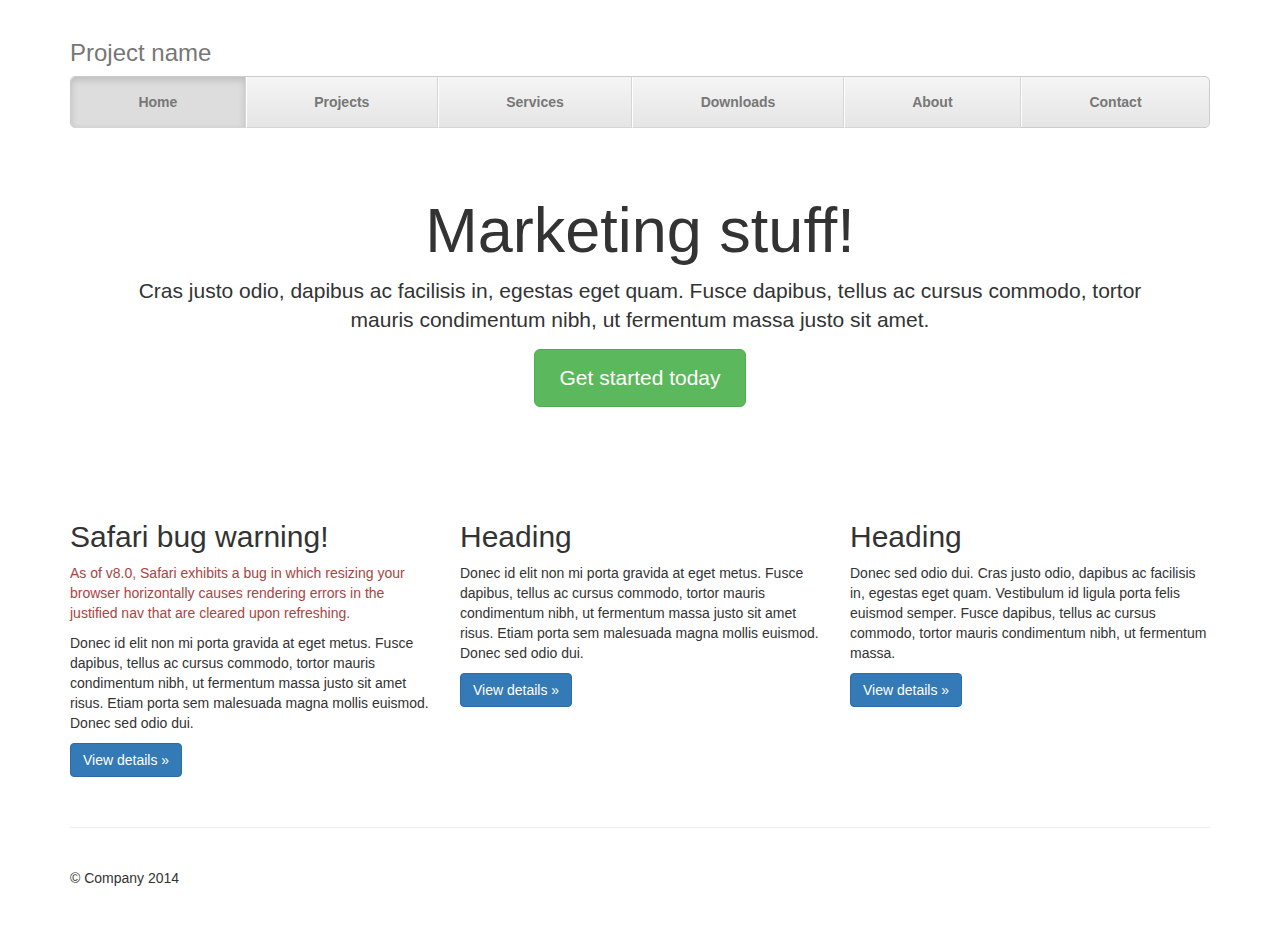
<file: part3/static/bootstrap-3.3.5/docs/examples/justified-nav/index.html>
<!DOCTYPE html>
<html lang="en">
  <head>
    <meta charset="utf-8">
    <meta http-equiv="X-UA-Compatible" content="IE=edge">
    <meta name="viewport" content="width=device-width, initial-scale=1">
    <!-- The above 3 meta tags *must* come first in the head; any other head content must come *after* these tags -->
    <meta name="description" content="">
    <meta name="author" content="">
    <link rel="icon" href="../../favicon.ico">

    <title>Justified Nav Template for Bootstrap</title>

    <!-- Bootstrap core CSS -->
    <link href="../../dist/css/bootstrap.min.css" rel="stylesheet">

    <!-- Custom styles for this template -->
    <link href="justified-nav.css" rel="stylesheet">

    <!-- Just for debugging purposes. Don't actually copy these 2 lines! -->
    <!--[if lt IE 9]><script src="../../assets/js/ie8-responsive-file-warning.js"></script><![endif]-->
    <script src="../../assets/js/ie-emulation-modes-warning.js"></script>

    <!-- HTML5 shim and Respond.js for IE8 support of HTML5 elements and media queries -->
    <!--[if lt IE 9]>
      <script src="https://oss.maxcdn.com/html5shiv/3.7.2/html5shiv.min.js"></script>
      <script src="https://oss.maxcdn.com/respond/1.4.2/respond.min.js"></script>
    <![endif]-->
  </head>

  <body>

    <div class="container">

      <!-- The justified navigation menu is meant for single line per list item.
           Multiple lines will require custom code not provided by Bootstrap. -->
      <div class="masthead">
        <h3 class="text-muted">Project name</h3>
        <nav>
          <ul class="nav nav-justified">
            <li class="active"><a href="#">Home</a></li>
            <li><a href="#">Projects</a></li>
            <li><a href="#">Services</a></li>
            <li><a href="#">Downloads</a></li>
            <li><a href="#">About</a></li>
            <li><a href="#">Contact</a></li>
          </ul>
        </nav>
      </div>

      <!-- Jumbotron -->
      <div class="jumbotron">
        <h1>Marketing stuff!</h1>
        <p class="lead">Cras justo odio, dapibus ac facilisis in, egestas eget quam. Fusce dapibus, tellus ac cursus commodo, tortor mauris condimentum nibh, ut fermentum massa justo sit amet.</p>
        <p><a class="btn btn-lg btn-success" href="#" role="button">Get started today</a></p>
      </div>

      <!-- Example row of columns -->
      <div class="row">
        <div class="col-lg-4">
          <h2>Safari bug warning!</h2>
          <p class="text-danger">As of v8.0, Safari exhibits a bug in which resizing your browser horizontally causes rendering errors in the justified nav that are cleared upon refreshing.</p>
          <p>Donec id elit non mi porta gravida at eget metus. Fusce dapibus, tellus ac cursus commodo, tortor mauris condimentum nibh, ut fermentum massa justo sit amet risus. Etiam porta sem malesuada magna mollis euismod. Donec sed odio dui. </p>
          <p><a class="btn btn-primary" href="#" role="button">View details &raquo;</a></p>
        </div>
        <div class="col-lg-4">
          <h2>Heading</h2>
          <p>Donec id elit non mi porta gravida at eget metus. Fusce dapibus, tellus ac cursus commodo, tortor mauris condimentum nibh, ut fermentum massa justo sit amet risus. Etiam porta sem malesuada magna mollis euismod. Donec sed odio dui. </p>
          <p><a class="btn btn-primary" href="#" role="button">View details &raquo;</a></p>
       </div>
        <div class="col-lg-4">
          <h2>Heading</h2>
          <p>Donec sed odio dui. Cras justo odio, dapibus ac facilisis in, egestas eget quam. Vestibulum id ligula porta felis euismod semper. Fusce dapibus, tellus ac cursus commodo, tortor mauris condimentum nibh, ut fermentum massa.</p>
          <p><a class="btn btn-primary" href="#" role="button">View details &raquo;</a></p>
        </div>
      </div>

      <!-- Site footer -->
      <footer class="footer">
        <p>&copy; Company 2014</p>
      </footer>

    </div> <!-- /container -->


    <!-- IE10 viewport hack for Surface/desktop Windows 8 bug -->
    <script src="../../assets/js/ie10-viewport-bug-workaround.js"></script>
  </body>
</html>
</file>
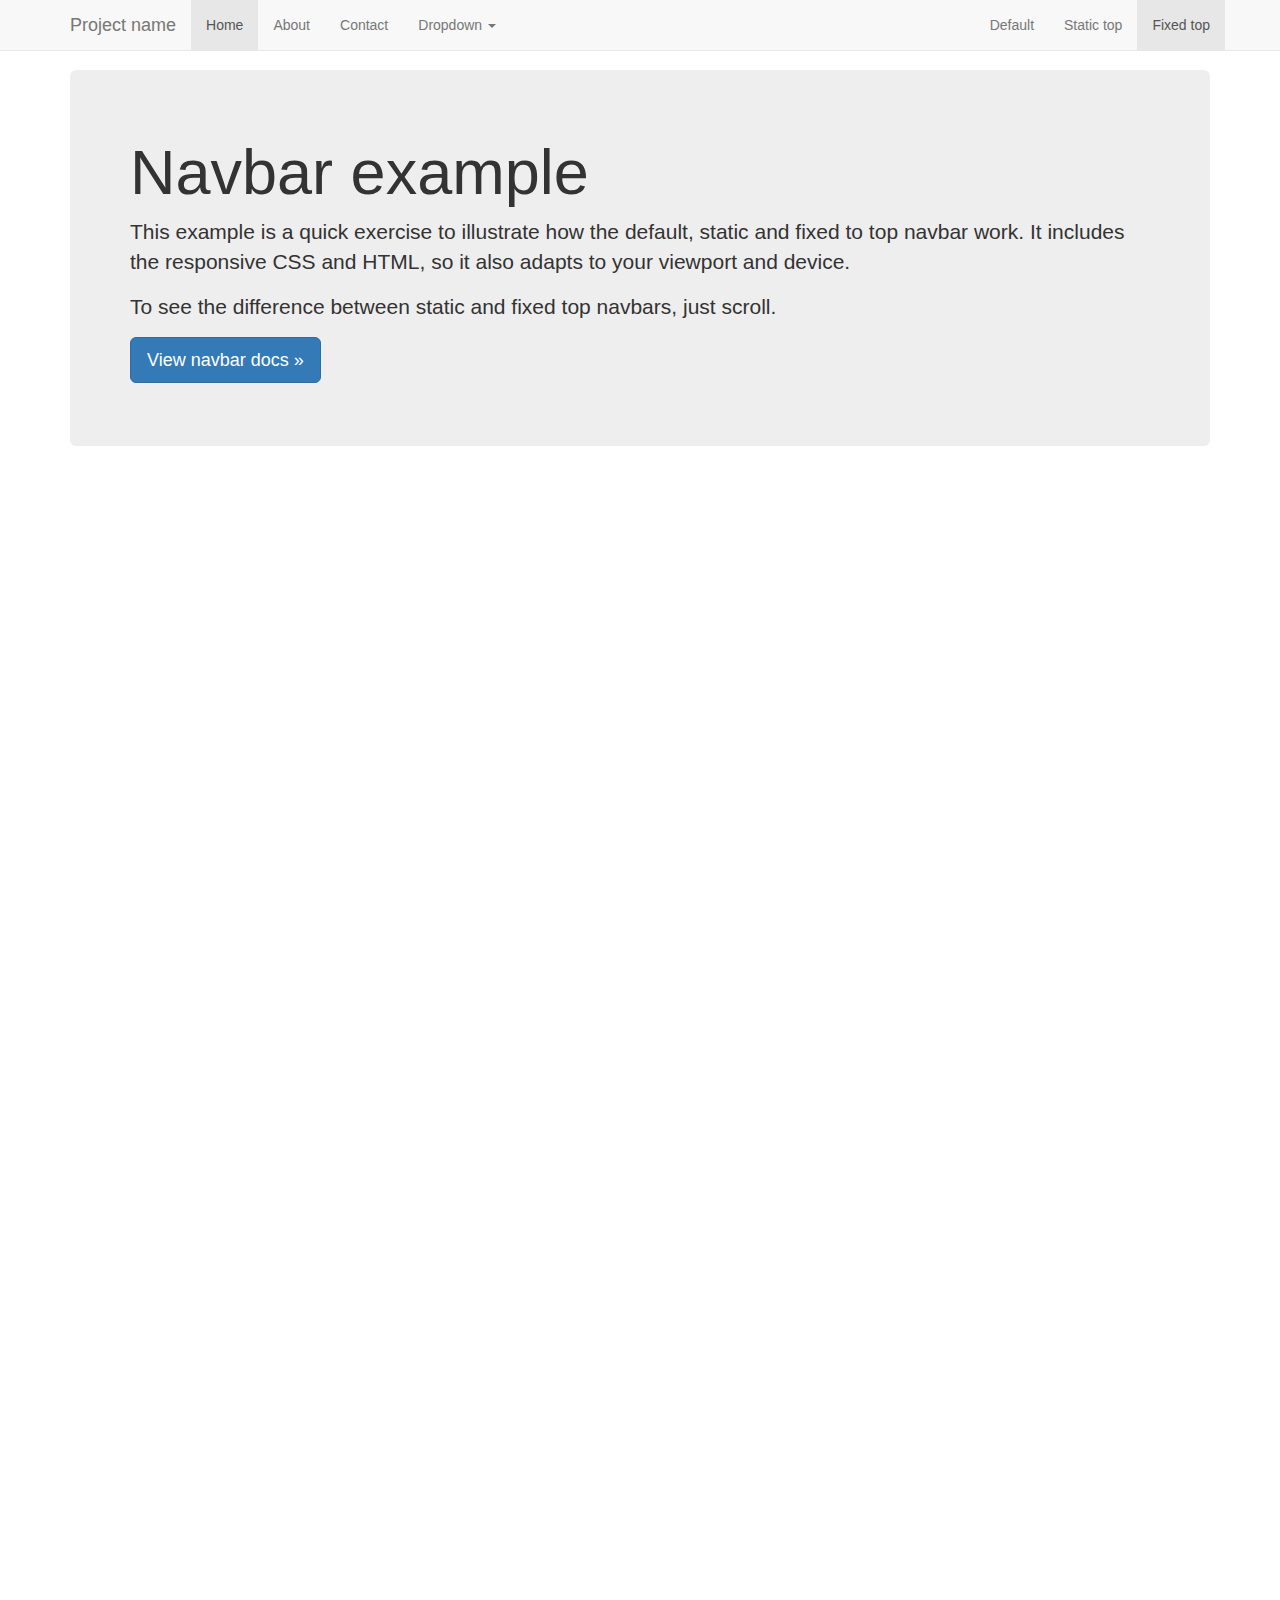
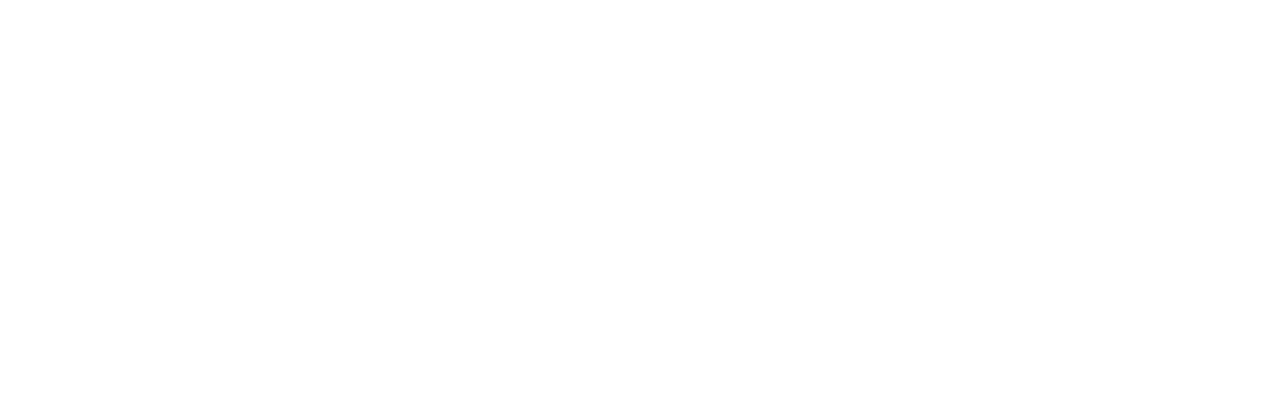
<file: part3/static/bootstrap-3.3.5/docs/examples/navbar-fixed-top/index.html>
<!DOCTYPE html>
<html lang="en">
  <head>
    <meta charset="utf-8">
    <meta http-equiv="X-UA-Compatible" content="IE=edge">
    <meta name="viewport" content="width=device-width, initial-scale=1">
    <!-- The above 3 meta tags *must* come first in the head; any other head content must come *after* these tags -->
    <meta name="description" content="">
    <meta name="author" content="">
    <link rel="icon" href="../../favicon.ico">

    <title>Fixed Top Navbar Example for Bootstrap</title>

    <!-- Bootstrap core CSS -->
    <link href="../../dist/css/bootstrap.min.css" rel="stylesheet">

    <!-- Custom styles for this template -->
    <link href="navbar-fixed-top.css" rel="stylesheet">

    <!-- Just for debugging purposes. Don't actually copy these 2 lines! -->
    <!--[if lt IE 9]><script src="../../assets/js/ie8-responsive-file-warning.js"></script><![endif]-->
    <script src="../../assets/js/ie-emulation-modes-warning.js"></script>

    <!-- HTML5 shim and Respond.js for IE8 support of HTML5 elements and media queries -->
    <!--[if lt IE 9]>
      <script src="https://oss.maxcdn.com/html5shiv/3.7.2/html5shiv.min.js"></script>
      <script src="https://oss.maxcdn.com/respond/1.4.2/respond.min.js"></script>
    <![endif]-->
  </head>

  <body>

    <!-- Fixed navbar -->
    <nav class="navbar navbar-default navbar-fixed-top">
      <div class="container">
        <div class="navbar-header">
          <button type="button" class="navbar-toggle collapsed" data-toggle="collapse" data-target="#navbar" aria-expanded="false" aria-controls="navbar">
            <span class="sr-only">Toggle navigation</span>
            <span class="icon-bar"></span>
            <span class="icon-bar"></span>
            <span class="icon-bar"></span>
          </button>
          <a class="navbar-brand" href="#">Project name</a>
        </div>
        <div id="navbar" class="navbar-collapse collapse">
          <ul class="nav navbar-nav">
            <li class="active"><a href="#">Home</a></li>
            <li><a href="#about">About</a></li>
            <li><a href="#contact">Contact</a></li>
            <li class="dropdown">
              <a href="#" class="dropdown-toggle" data-toggle="dropdown" role="button" aria-haspopup="true" aria-expanded="false">Dropdown <span class="caret"></span></a>
              <ul class="dropdown-menu">
                <li><a href="#">Action</a></li>
                <li><a href="#">Another action</a></li>
                <li><a href="#">Something else here</a></li>
                <li role="separator" class="divider"></li>
                <li class="dropdown-header">Nav header</li>
                <li><a href="#">Separated link</a></li>
                <li><a href="#">One more separated link</a></li>
              </ul>
            </li>
          </ul>
          <ul class="nav navbar-nav navbar-right">
            <li><a href="../navbar/">Default</a></li>
            <li><a href="../navbar-static-top/">Static top</a></li>
            <li class="active"><a href="./">Fixed top <span class="sr-only">(current)</span></a></li>
          </ul>
        </div><!--/.nav-collapse -->
      </div>
    </nav>

    <div class="container">

      <!-- Main component for a primary marketing message or call to action -->
      <div class="jumbotron">
        <h1>Navbar example</h1>
        <p>This example is a quick exercise to illustrate how the default, static and fixed to top navbar work. It includes the responsive CSS and HTML, so it also adapts to your viewport and device.</p>
        <p>To see the difference between static and fixed top navbars, just scroll.</p>
        <p>
          <a class="btn btn-lg btn-primary" href="../../components/#navbar" role="button">View navbar docs &raquo;</a>
        </p>
      </div>

    </div> <!-- /container -->


    <!-- Bootstrap core JavaScript
    ================================================== -->
    <!-- Placed at the end of the document so the pages load faster -->
    <script src="https://ajax.googleapis.com/ajax/libs/jquery/1.11.3/jquery.min.js"></script>
    <script src="../../dist/js/bootstrap.min.js"></script>
    <!-- IE10 viewport hack for Surface/desktop Windows 8 bug -->
    <script src="../../assets/js/ie10-viewport-bug-workaround.js"></script>
  </body>
</html>
</file>
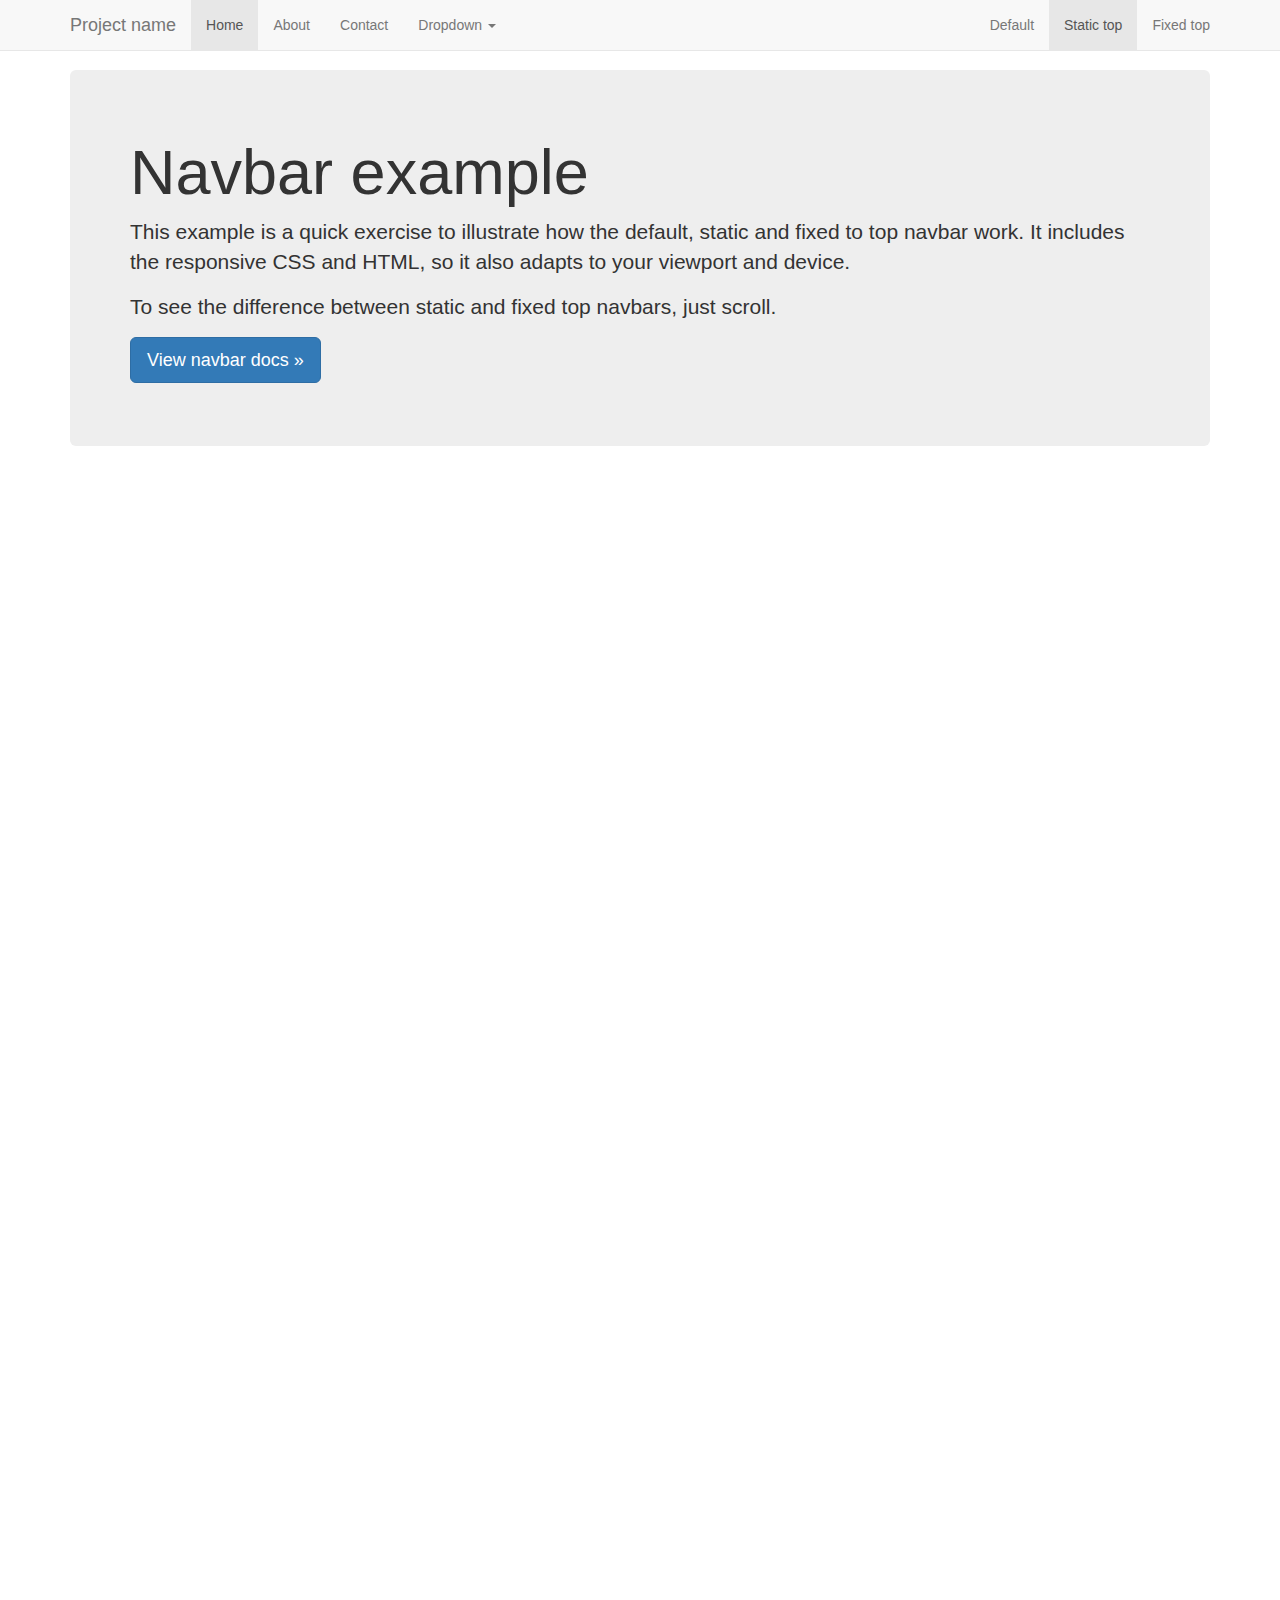
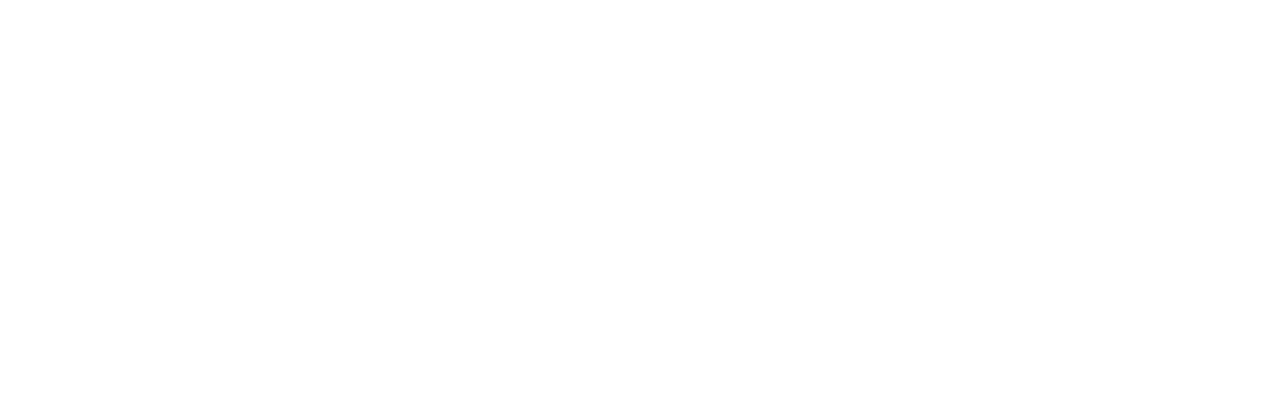
<file: part3/static/bootstrap-3.3.5/docs/examples/navbar-static-top/index.html>
<!DOCTYPE html>
<html lang="en">
  <head>
    <meta charset="utf-8">
    <meta http-equiv="X-UA-Compatible" content="IE=edge">
    <meta name="viewport" content="width=device-width, initial-scale=1">
    <!-- The above 3 meta tags *must* come first in the head; any other head content must come *after* these tags -->
    <meta name="description" content="">
    <meta name="author" content="">
    <link rel="icon" href="../../favicon.ico">

    <title>Static Top Navbar Example for Bootstrap</title>

    <!-- Bootstrap core CSS -->
    <link href="../../dist/css/bootstrap.min.css" rel="stylesheet">

    <!-- Custom styles for this template -->
    <link href="navbar-static-top.css" rel="stylesheet">

    <!-- Just for debugging purposes. Don't actually copy these 2 lines! -->
    <!--[if lt IE 9]><script src="../../assets/js/ie8-responsive-file-warning.js"></script><![endif]-->
    <script src="../../assets/js/ie-emulation-modes-warning.js"></script>

    <!-- HTML5 shim and Respond.js for IE8 support of HTML5 elements and media queries -->
    <!--[if lt IE 9]>
      <script src="https://oss.maxcdn.com/html5shiv/3.7.2/html5shiv.min.js"></script>
      <script src="https://oss.maxcdn.com/respond/1.4.2/respond.min.js"></script>
    <![endif]-->
  </head>

  <body>

    <!-- Static navbar -->
    <nav class="navbar navbar-default navbar-static-top">
      <div class="container">
        <div class="navbar-header">
          <button type="button" class="navbar-toggle collapsed" data-toggle="collapse" data-target="#navbar" aria-expanded="false" aria-controls="navbar">
            <span class="sr-only">Toggle navigation</span>
            <span class="icon-bar"></span>
            <span class="icon-bar"></span>
            <span class="icon-bar"></span>
          </button>
          <a class="navbar-brand" href="#">Project name</a>
        </div>
        <div id="navbar" class="navbar-collapse collapse">
          <ul class="nav navbar-nav">
            <li class="active"><a href="#">Home</a></li>
            <li><a href="#about">About</a></li>
            <li><a href="#contact">Contact</a></li>
            <li class="dropdown">
              <a href="#" class="dropdown-toggle" data-toggle="dropdown" role="button" aria-haspopup="true" aria-expanded="false">Dropdown <span class="caret"></span></a>
              <ul class="dropdown-menu">
                <li><a href="#">Action</a></li>
                <li><a href="#">Another action</a></li>
                <li><a href="#">Something else here</a></li>
                <li role="separator" class="divider"></li>
                <li class="dropdown-header">Nav header</li>
                <li><a href="#">Separated link</a></li>
                <li><a href="#">One more separated link</a></li>
              </ul>
            </li>
          </ul>
          <ul class="nav navbar-nav navbar-right">
            <li><a href="../navbar/">Default</a></li>
            <li class="active"><a href="./">Static top <span class="sr-only">(current)</span></a></li>
            <li><a href="../navbar-fixed-top/">Fixed top</a></li>
          </ul>
        </div><!--/.nav-collapse -->
      </div>
    </nav>


    <div class="container">

      <!-- Main component for a primary marketing message or call to action -->
      <div class="jumbotron">
        <h1>Navbar example</h1>
        <p>This example is a quick exercise to illustrate how the default, static and fixed to top navbar work. It includes the responsive CSS and HTML, so it also adapts to your viewport and device.</p>
        <p>To see the difference between static and fixed top navbars, just scroll.</p>
        <p>
          <a class="btn btn-lg btn-primary" href="../../components/#navbar" role="button">View navbar docs &raquo;</a>
        </p>
      </div>

    </div> <!-- /container -->


    <!-- Bootstrap core JavaScript
    ================================================== -->
    <!-- Placed at the end of the document so the pages load faster -->
    <script src="https://ajax.googleapis.com/ajax/libs/jquery/1.11.3/jquery.min.js"></script>
    <script src="../../dist/js/bootstrap.min.js"></script>
    <!-- IE10 viewport hack for Surface/desktop Windows 8 bug -->
    <script src="../../assets/js/ie10-viewport-bug-workaround.js"></script>
  </body>
</html>
</file>
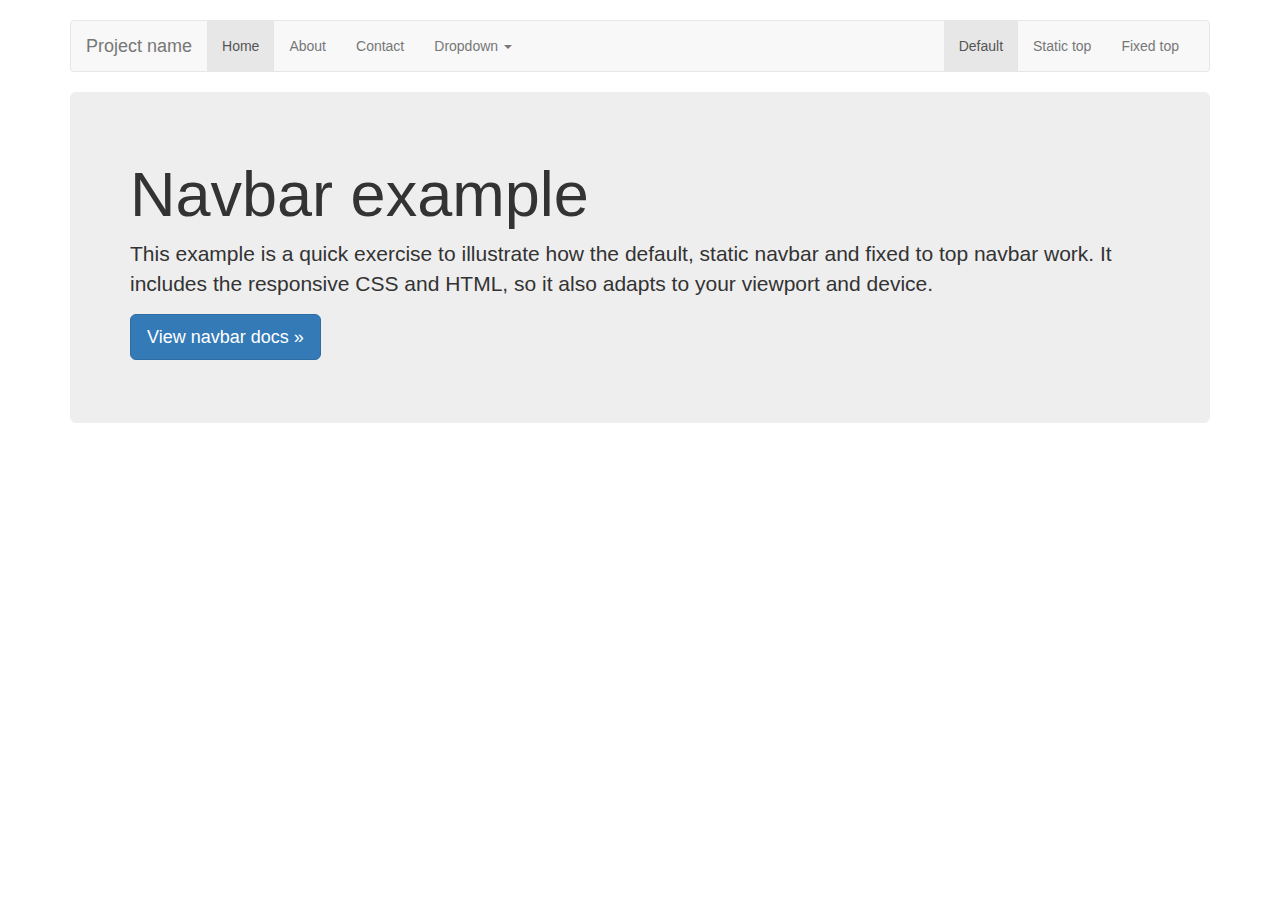
<file: part3/static/bootstrap-3.3.5/docs/examples/navbar/index.html>
<!DOCTYPE html>
<html lang="en">
  <head>
    <meta charset="utf-8">
    <meta http-equiv="X-UA-Compatible" content="IE=edge">
    <meta name="viewport" content="width=device-width, initial-scale=1">
    <!-- The above 3 meta tags *must* come first in the head; any other head content must come *after* these tags -->
    <meta name="description" content="">
    <meta name="author" content="">
    <link rel="icon" href="../../favicon.ico">

    <title>Navbar Template for Bootstrap</title>

    <!-- Bootstrap core CSS -->
    <link href="../../dist/css/bootstrap.min.css" rel="stylesheet">

    <!-- Custom styles for this template -->
    <link href="navbar.css" rel="stylesheet">

    <!-- Just for debugging purposes. Don't actually copy these 2 lines! -->
    <!--[if lt IE 9]><script src="../../assets/js/ie8-responsive-file-warning.js"></script><![endif]-->
    <script src="../../assets/js/ie-emulation-modes-warning.js"></script>

    <!-- HTML5 shim and Respond.js for IE8 support of HTML5 elements and media queries -->
    <!--[if lt IE 9]>
      <script src="https://oss.maxcdn.com/html5shiv/3.7.2/html5shiv.min.js"></script>
      <script src="https://oss.maxcdn.com/respond/1.4.2/respond.min.js"></script>
    <![endif]-->
  </head>

  <body>

    <div class="container">

      <!-- Static navbar -->
      <nav class="navbar navbar-default">
        <div class="container-fluid">
          <div class="navbar-header">
            <button type="button" class="navbar-toggle collapsed" data-toggle="collapse" data-target="#navbar" aria-expanded="false" aria-controls="navbar">
              <span class="sr-only">Toggle navigation</span>
              <span class="icon-bar"></span>
              <span class="icon-bar"></span>
              <span class="icon-bar"></span>
            </button>
            <a class="navbar-brand" href="#">Project name</a>
          </div>
          <div id="navbar" class="navbar-collapse collapse">
            <ul class="nav navbar-nav">
              <li class="active"><a href="#">Home</a></li>
              <li><a href="#">About</a></li>
              <li><a href="#">Contact</a></li>
              <li class="dropdown">
                <a href="#" class="dropdown-toggle" data-toggle="dropdown" role="button" aria-haspopup="true" aria-expanded="false">Dropdown <span class="caret"></span></a>
                <ul class="dropdown-menu">
                  <li><a href="#">Action</a></li>
                  <li><a href="#">Another action</a></li>
                  <li><a href="#">Something else here</a></li>
                  <li role="separator" class="divider"></li>
                  <li class="dropdown-header">Nav header</li>
                  <li><a href="#">Separated link</a></li>
                  <li><a href="#">One more separated link</a></li>
                </ul>
              </li>
            </ul>
            <ul class="nav navbar-nav navbar-right">
              <li class="active"><a href="./">Default <span class="sr-only">(current)</span></a></li>
              <li><a href="../navbar-static-top/">Static top</a></li>
              <li><a href="../navbar-fixed-top/">Fixed top</a></li>
            </ul>
          </div><!--/.nav-collapse -->
        </div><!--/.container-fluid -->
      </nav>

      <!-- Main component for a primary marketing message or call to action -->
      <div class="jumbotron">
        <h1>Navbar example</h1>
        <p>This example is a quick exercise to illustrate how the default, static navbar and fixed to top navbar work. It includes the responsive CSS and HTML, so it also adapts to your viewport and device.</p>
        <p>
          <a class="btn btn-lg btn-primary" href="../../components/#navbar" role="button">View navbar docs &raquo;</a>
        </p>
      </div>

    </div> <!-- /container -->


    <!-- Bootstrap core JavaScript
    ================================================== -->
    <!-- Placed at the end of the document so the pages load faster -->
    <script src="https://ajax.googleapis.com/ajax/libs/jquery/1.11.3/jquery.min.js"></script>
    <script src="../../dist/js/bootstrap.min.js"></script>
    <!-- IE10 viewport hack for Surface/desktop Windows 8 bug -->
    <script src="../../assets/js/ie10-viewport-bug-workaround.js"></script>
  </body>
</html>
</file>
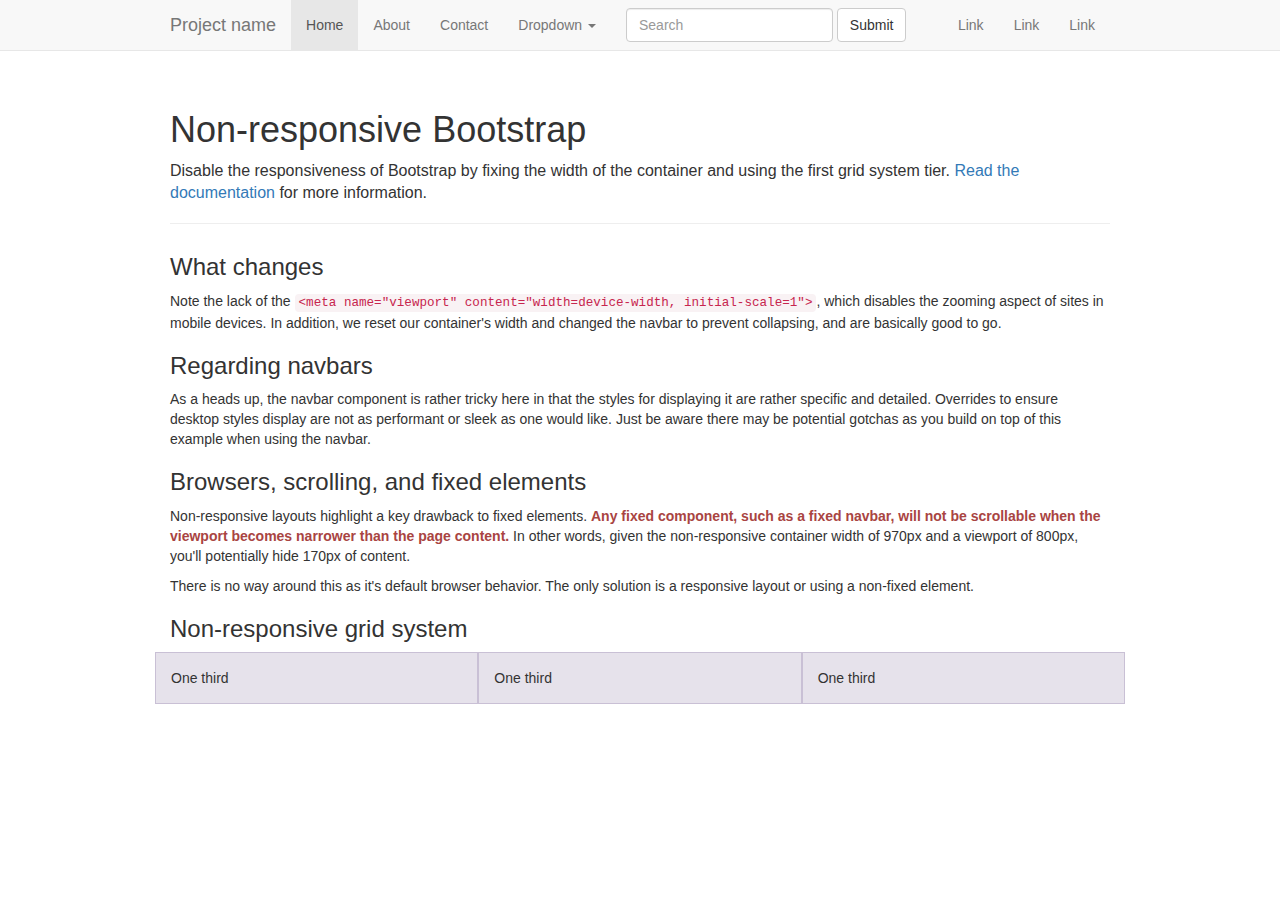
<file: part3/static/bootstrap-3.3.5/docs/examples/non-responsive/index.html>
<!DOCTYPE html>
<html lang="en">
  <head>
    <meta charset="utf-8">
    <meta http-equiv="X-UA-Compatible" content="IE=edge">
    <!-- The above 2 meta tags *must* come first in the head; any other head content must come *after* these tags -->
    <meta name="description" content="">
    <meta name="author" content="">

    <!-- Note there is no responsive meta tag here -->

    <link rel="icon" href="../../favicon.ico">

    <title>Non-responsive Template for Bootstrap</title>

    <!-- Bootstrap core CSS -->
    <link href="../../dist/css/bootstrap.min.css" rel="stylesheet">

    <!-- Custom styles for this template -->
    <link href="non-responsive.css" rel="stylesheet">

    <!-- Just for debugging purposes. Don't actually copy these 2 lines! -->
    <!--[if lt IE 9]><script src="../../assets/js/ie8-responsive-file-warning.js"></script><![endif]-->
    <script src="../../assets/js/ie-emulation-modes-warning.js"></script>

    <!-- HTML5 shim and Respond.js for IE8 support of HTML5 elements and media queries -->
    <!--[if lt IE 9]>
      <script src="https://oss.maxcdn.com/html5shiv/3.7.2/html5shiv.min.js"></script>
      <script src="https://oss.maxcdn.com/respond/1.4.2/respond.min.js"></script>
    <![endif]-->
  </head>

  <body>

    <!-- Fixed navbar -->
    <nav class="navbar navbar-default navbar-fixed-top">
      <div class="container">
        <div class="navbar-header">
          <!-- The mobile navbar-toggle button can be safely removed since you do not need it in a non-responsive implementation -->
          <a class="navbar-brand" href="#">Project name</a>
        </div>
        <!-- Note that the .navbar-collapse and .collapse classes have been removed from the #navbar -->
        <div id="navbar">
          <ul class="nav navbar-nav">
            <li class="active"><a href="#">Home</a></li>
            <li><a href="#about">About</a></li>
            <li><a href="#contact">Contact</a></li>
            <li class="dropdown">
              <a href="#" class="dropdown-toggle" data-toggle="dropdown" role="button" aria-haspopup="true" aria-expanded="false">Dropdown <span class="caret"></span></a>
              <ul class="dropdown-menu">
                <li><a href="#">Action</a></li>
                <li><a href="#">Another action</a></li>
                <li><a href="#">Something else here</a></li>
                <li role="separator" class="divider"></li>
                <li class="dropdown-header">Nav header</li>
                <li><a href="#">Separated link</a></li>
                <li><a href="#">One more separated link</a></li>
              </ul>
            </li>
          </ul>
          <form class="navbar-form navbar-left" role="search">
            <div class="form-group">
              <input type="text" class="form-control" placeholder="Search">
            </div>
            <button type="submit" class="btn btn-default">Submit</button>
          </form>
          <ul class="nav navbar-nav navbar-right">
            <li><a href="#">Link</a></li>
            <li><a href="#">Link</a></li>
            <li><a href="#">Link</a></li>
          </ul>
        </div><!--/.nav-collapse -->
      </div>
    </nav>

    <div class="container">

      <div class="page-header">
        <h1>Non-responsive Bootstrap</h1>
        <p class="lead">Disable the responsiveness of Bootstrap by fixing the width of the container and using the first grid system tier. <a href="http://getbootstrap.com/getting-started/#disable-responsive">Read the documentation</a> for more information.</p>
      </div>

      <h3>What changes</h3>
      <p>Note the lack of the <code>&lt;meta name="viewport" content="width=device-width, initial-scale=1"&gt;</code>, which disables the zooming aspect of sites in mobile devices. In addition, we reset our container's width and changed the navbar to prevent collapsing, and are basically good to go.</p>

      <h3>Regarding navbars</h3>
      <p>As a heads up, the navbar component is rather tricky here in that the styles for displaying it are rather specific and detailed. Overrides to ensure desktop styles display are not as performant or sleek as one would like. Just be aware there may be potential gotchas as you build on top of this example when using the navbar.</p>

      <h3>Browsers, scrolling, and fixed elements</h3>
      <p>Non-responsive layouts highlight a key drawback to fixed elements. <strong class="text-danger">Any fixed component, such as a fixed navbar, will not be scrollable when the viewport becomes narrower than the page content.</strong> In other words, given the non-responsive container width of 970px and a viewport of 800px, you'll potentially hide 170px of content.</p>
      <p>There is no way around this as it's default browser behavior. The only solution is a responsive layout or using a non-fixed element.</p>

      <h3>Non-responsive grid system</h3>
      <div class="row">
        <div class="col-xs-4">One third</div>
        <div class="col-xs-4">One third</div>
        <div class="col-xs-4">One third</div>
      </div>

    </div> <!-- /container -->


    <!-- Bootstrap core JavaScript
    ================================================== -->
    <!-- Placed at the end of the document so the pages load faster -->
    <script src="https://ajax.googleapis.com/ajax/libs/jquery/1.11.3/jquery.min.js"></script>
    <script src="../../dist/js/bootstrap.min.js"></script>
    <!-- IE10 viewport hack for Surface/desktop Windows 8 bug -->
    <script src="../../assets/js/ie10-viewport-bug-workaround.js"></script>
  </body>
</html>
</file>
<file: part3/static/bootstrap-3.3.5/docs/examples/blog/blog.css>
/*
 * Globals
 */

body {
  font-family: Georgia, "Times New Roman", Times, serif;
  color: #555;
}

h1, .h1,
h2, .h2,
h3, .h3,
h4, .h4,
h5, .h5,
h6, .h6 {
  margin-top: 0;
  font-family: "Helvetica Neue", Helvetica, Arial, sans-serif;
  font-weight: normal;
  color: #333;
}


/*
 * Override Bootstrap's default container.
 */

@media (min-width: 1200px) {
  .container {
    width: 970px;
  }
}


/*
 * Masthead for nav
 */

.blog-masthead {
  background-color: #428bca;
  -webkit-box-shadow: inset 0 -2px 5px rgba(0,0,0,.1);
          box-shadow: inset 0 -2px 5px rgba(0,0,0,.1);
}

/* Nav links */
.blog-nav-item {
  position: relative;
  display: inline-block;
  padding: 10px;
  font-weight: 500;
  color: #cdddeb;
}
.blog-nav-item:hover,
.blog-nav-item:focus {
  color: #fff;
  text-decoration: none;
}

/* Active state gets a caret at the bottom */
.blog-nav .active {
  color: #fff;
}
.blog-nav .active:after {
  position: absolute;
  bottom: 0;
  left: 50%;
  width: 0;
  height: 0;
  margin-left: -5px;
  vertical-align: middle;
  content: " ";
  border-right: 5px solid transparent;
  border-bottom: 5px solid;
  border-left: 5px solid transparent;
}


/*
 * Blog name and description
 */

.blog-header {
  padding-top: 20px;
  padding-bottom: 20px;
}
.blog-title {
  margin-top: 30px;
  margin-bottom: 0;
  font-size: 60px;
  font-weight: normal;
}
.blog-description {
  font-size: 20px;
  color: #999;
}


/*
 * Main column and sidebar layout
 */

.blog-main {
  font-size: 18px;
  line-height: 1.5;
}

/* Sidebar modules for boxing content */
.sidebar-module {
  padding: 15px;
  margin: 0 -15px 15px;
}
.sidebar-module-inset {
  padding: 15px;
  background-color: #f5f5f5;
  border-radius: 4px;
}
.sidebar-module-inset p:last-child,
.sidebar-module-inset ul:last-child,
.sidebar-module-inset ol:last-child {
  margin-bottom: 0;
}


/* Pagination */
.pager {
  margin-bottom: 60px;
  text-align: left;
}
.pager > li > a {
  width: 140px;
  padding: 10px 20px;
  text-align: center;
  border-radius: 30px;
}


/*
 * Blog posts
 */

.blog-post {
  margin-bottom: 60px;
}
.blog-post-title {
  margin-bottom: 5px;
  font-size: 40px;
}
.blog-post-meta {
  margin-bottom: 20px;
  color: #999;
}


/*
 * Footer
 */

.blog-footer {
  padding: 40px 0;
  color: #999;
  text-align: center;
  background-color: #f9f9f9;
  border-top: 1px solid #e5e5e5;
}
.blog-footer p:last-child {
  margin-bottom: 0;
}
</file>
<file: part3/static/bootstrap-3.3.5/docs/examples/carousel/carousel.css>
/* GLOBAL STYLES
-------------------------------------------------- */
/* Padding below the footer and lighter body text */

body {
  padding-bottom: 40px;
  color: #5a5a5a;
}


/* CUSTOMIZE THE NAVBAR
-------------------------------------------------- */

/* Special class on .container surrounding .navbar, used for positioning it into place. */
.navbar-wrapper {
  position: absolute;
  top: 0;
  right: 0;
  left: 0;
  z-index: 20;
}

/* Flip around the padding for proper display in narrow viewports */
.navbar-wrapper > .container {
  padding-right: 0;
  padding-left: 0;
}
.navbar-wrapper .navbar {
  padding-right: 15px;
  padding-left: 15px;
}
.navbar-wrapper .navbar .container {
  width: auto;
}


/* CUSTOMIZE THE CAROUSEL
-------------------------------------------------- */

/* Carousel base class */
.carousel {
  height: 500px;
  margin-bottom: 60px;
}
/* Since positioning the image, we need to help out the caption */
.carousel-caption {
  z-index: 10;
}

/* Declare heights because of positioning of img element */
.carousel .item {
  height: 500px;
  background-color: #777;
}
.carousel-inner > .item > img {
  position: absolute;
  top: 0;
  left: 0;
  min-width: 100%;
  height: 500px;
}


/* MARKETING CONTENT
-------------------------------------------------- */

/* Center align the text within the three columns below the carousel */
.marketing .col-lg-4 {
  margin-bottom: 20px;
  text-align: center;
}
.marketing h2 {
  font-weight: normal;
}
.marketing .col-lg-4 p {
  margin-right: 10px;
  margin-left: 10px;
}


/* Featurettes
------------------------- */

.featurette-divider {
  margin: 80px 0; /* Space out the Bootstrap <hr> more */
}

/* Thin out the marketing headings */
.featurette-heading {
  font-weight: 300;
  line-height: 1;
  letter-spacing: -1px;
}


/* RESPONSIVE CSS
-------------------------------------------------- */

@media (min-width: 768px) {
  /* Navbar positioning foo */
  .navbar-wrapper {
    margin-top: 20px;
  }
  .navbar-wrapper .container {
    padding-right: 15px;
    padding-left: 15px;
  }
  .navbar-wrapper .navbar {
    padding-right: 0;
    padding-left: 0;
  }

  /* The navbar becomes detached from the top, so we round the corners */
  .navbar-wrapper .navbar {
    border-radius: 4px;
  }

  /* Bump up size of carousel content */
  .carousel-caption p {
    margin-bottom: 20px;
    font-size: 21px;
    line-height: 1.4;
  }

  .featurette-heading {
    font-size: 50px;
  }
}

@media (min-width: 992px) {
  .featurette-heading {
    margin-top: 120px;
  }
}
</file>
<file: part3/static/bootstrap-3.3.5/docs/examples/cover/cover.css>
/*
 * Globals
 */

/* Links */
a,
a:focus,
a:hover {
  color: #fff;
}

/* Custom default button */
.btn-default,
.btn-default:hover,
.btn-default:focus {
  color: #333;
  text-shadow: none; /* Prevent inheritence from `body` */
  background-color: #fff;
  border: 1px solid #fff;
}


/*
 * Base structure
 */

html,
body {
  height: 100%;
  background-color: #333;
}
body {
  color: #fff;
  text-align: center;
  text-shadow: 0 1px 3px rgba(0,0,0,.5);
}

/* Extra markup and styles for table-esque vertical and horizontal centering */
.site-wrapper {
  display: table;
  width: 100%;
  height: 100%; /* For at least Firefox */
  min-height: 100%;
  -webkit-box-shadow: inset 0 0 100px rgba(0,0,0,.5);
          box-shadow: inset 0 0 100px rgba(0,0,0,.5);
}
.site-wrapper-inner {
  display: table-cell;
  vertical-align: top;
}
.cover-container {
  margin-right: auto;
  margin-left: auto;
}

/* Padding for spacing */
.inner {
  padding: 30px;
}


/*
 * Header
 */
.masthead-brand {
  margin-top: 10px;
  margin-bottom: 10px;
}

.masthead-nav > li {
  display: inline-block;
}
.masthead-nav > li + li {
  margin-left: 20px;
}
.masthead-nav > li > a {
  padding-right: 0;
  padding-left: 0;
  font-size: 16px;
  font-weight: bold;
  color: #fff; /* IE8 proofing */
  color: rgba(255,255,255,.75);
  border-bottom: 2px solid transparent;
}
.masthead-nav > li > a:hover,
.masthead-nav > li > a:focus {
  background-color: transparent;
  border-bottom-color: #a9a9a9;
  border-bottom-color: rgba(255,255,255,.25);
}
.masthead-nav > .active > a,
.masthead-nav > .active > a:hover,
.masthead-nav > .active > a:focus {
  color: #fff;
  border-bottom-color: #fff;
}

@media (min-width: 768px) {
  .masthead-brand {
    float: left;
  }
  .masthead-nav {
    float: right;
  }
}


/*
 * Cover
 */

.cover {
  padding: 0 20px;
}
.cover .btn-lg {
  padding: 10px 20px;
  font-weight: bold;
}


/*
 * Footer
 */

.mastfoot {
  color: #999; /* IE8 proofing */
  color: rgba(255,255,255,.5);
}


/*
 * Affix and center
 */

@media (min-width: 768px) {
  /* Pull out the header and footer */
  .masthead {
    position: fixed;
    top: 0;
  }
  .mastfoot {
    position: fixed;
    bottom: 0;
  }
  /* Start the vertical centering */
  .site-wrapper-inner {
    vertical-align: middle;
  }
  /* Handle the widths */
  .masthead,
  .mastfoot,
  .cover-container {
    width: 100%; /* Must be percentage or pixels for horizontal alignment */
  }
}

@media (min-width: 992px) {
  .masthead,
  .mastfoot,
  .cover-container {
    width: 700px;
  }
}
</file>
<file: part3/static/bootstrap-3.3.5/docs/examples/dashboard/dashboard.css>
/*
 * Base structure
 */

/* Move down content because we have a fixed navbar that is 50px tall */
body {
  padding-top: 50px;
}


/*
 * Global add-ons
 */

.sub-header {
  padding-bottom: 10px;
  border-bottom: 1px solid #eee;
}

/*
 * Top navigation
 * Hide default border to remove 1px line.
 */
.navbar-fixed-top {
  border: 0;
}

/*
 * Sidebar
 */

/* Hide for mobile, show later */
.sidebar {
  display: none;
}
@media (min-width: 768px) {
  .sidebar {
    position: fixed;
    top: 51px;
    bottom: 0;
    left: 0;
    z-index: 1000;
    display: block;
    padding: 20px;
    overflow-x: hidden;
    overflow-y: auto; /* Scrollable contents if viewport is shorter than content. */
    background-color: #f5f5f5;
    border-right: 1px solid #eee;
  }
}

/* Sidebar navigation */
.nav-sidebar {
  margin-right: -21px; /* 20px padding + 1px border */
  margin-bottom: 20px;
  margin-left: -20px;
}
.nav-sidebar > li > a {
  padding-right: 20px;
  padding-left: 20px;
}
.nav-sidebar > .active > a,
.nav-sidebar > .active > a:hover,
.nav-sidebar > .active > a:focus {
  color: #fff;
  background-color: #428bca;
}


/*
 * Main content
 */

.main {
  padding: 20px;
}
@media (min-width: 768px) {
  .main {
    padding-right: 40px;
    padding-left: 40px;
  }
}
.main .page-header {
  margin-top: 0;
}


/*
 * Placeholder dashboard ideas
 */

.placeholders {
  margin-bottom: 30px;
  text-align: center;
}
.placeholders h4 {
  margin-bottom: 0;
}
.placeholder {
  margin-bottom: 20px;
}
.placeholder img {
  display: inline-block;
  border-radius: 50%;
}
</file>
<file: part3/static/bootstrap-3.3.5/docs/examples/grid/grid.css>
h4 {
  margin-top: 25px;
}
.row {
  margin-bottom: 20px;
}
.row .row {
  margin-top: 10px;
  margin-bottom: 0;
}
[class*="col-"] {
  padding-top: 15px;
  padding-bottom: 15px;
  background-color: #eee;
  background-color: rgba(86,61,124,.15);
  border: 1px solid #ddd;
  border: 1px solid rgba(86,61,124,.2);
}

hr {
  margin-top: 40px;
  margin-bottom: 40px;
}
</file>
<file: part3/static/bootstrap-3.3.5/docs/examples/jumbotron-narrow/jumbotron-narrow.css>
/* Space out content a bit */
body {
  padding-top: 20px;
  padding-bottom: 20px;
}

/* Everything but the jumbotron gets side spacing for mobile first views */
.header,
.marketing,
.footer {
  padding-right: 15px;
  padding-left: 15px;
}

/* Custom page header */
.header {
  padding-bottom: 20px;
  border-bottom: 1px solid #e5e5e5;
}
/* Make the masthead heading the same height as the navigation */
.header h3 {
  margin-top: 0;
  margin-bottom: 0;
  line-height: 40px;
}

/* Custom page footer */
.footer {
  padding-top: 19px;
  color: #777;
  border-top: 1px solid #e5e5e5;
}

/* Customize container */
@media (min-width: 768px) {
  .container {
    max-width: 730px;
  }
}
.container-narrow > hr {
  margin: 30px 0;
}

/* Main marketing message and sign up button */
.jumbotron {
  text-align: center;
  border-bottom: 1px solid #e5e5e5;
}
.jumbotron .btn {
  padding: 14px 24px;
  font-size: 21px;
}

/* Supporting marketing content */
.marketing {
  margin: 40px 0;
}
.marketing p + h4 {
  margin-top: 28px;
}

/* Responsive: Portrait tablets and up */
@media screen and (min-width: 768px) {
  /* Remove the padding we set earlier */
  .header,
  .marketing,
  .footer {
    padding-right: 0;
    padding-left: 0;
  }
  /* Space out the masthead */
  .header {
    margin-bottom: 30px;
  }
  /* Remove the bottom border on the jumbotron for visual effect */
  .jumbotron {
    border-bottom: 0;
  }
}
</file>
<file: part3/static/bootstrap-3.3.5/docs/examples/jumbotron/jumbotron.css>
/* Move down content because we have a fixed navbar that is 50px tall */
body {
  padding-top: 50px;
  padding-bottom: 20px;
}
</file>
<file: part3/static/bootstrap-3.3.5/docs/examples/justified-nav/justified-nav.css>
body {
  padding-top: 20px;
}

.footer {
  padding-top: 40px;
  padding-bottom: 40px;
  margin-top: 40px;
  border-top: 1px solid #eee;
}

/* Main marketing message and sign up button */
.jumbotron {
  text-align: center;
  background-color: transparent;
}
.jumbotron .btn {
  padding: 14px 24px;
  font-size: 21px;
}

/* Customize the nav-justified links to be fill the entire space of the .navbar */

.nav-justified {
  background-color: #eee;
  border: 1px solid #ccc;
  border-radius: 5px;
}
.nav-justified > li > a {
  padding-top: 15px;
  padding-bottom: 15px;
  margin-bottom: 0;
  font-weight: bold;
  color: #777;
  text-align: center;
  background-color: #e5e5e5; /* Old browsers */
  background-image: -webkit-gradient(linear, left top, left bottom, from(#f5f5f5), to(#e5e5e5));
  background-image: -webkit-linear-gradient(top, #f5f5f5 0%, #e5e5e5 100%);
  background-image:      -o-linear-gradient(top, #f5f5f5 0%, #e5e5e5 100%);
  background-image:         linear-gradient(to bottom, #f5f5f5 0%,#e5e5e5 100%);
  filter: progid:DXImageTransform.Microsoft.gradient( startColorstr='#f5f5f5', endColorstr='#e5e5e5',GradientType=0 ); /* IE6-9 */
  background-repeat: repeat-x; /* Repeat the gradient */
  border-bottom: 1px solid #d5d5d5;
}
.nav-justified > .active > a,
.nav-justified > .active > a:hover,
.nav-justified > .active > a:focus {
  background-color: #ddd;
  background-image: none;
  -webkit-box-shadow: inset 0 3px 7px rgba(0,0,0,.15);
          box-shadow: inset 0 3px 7px rgba(0,0,0,.15);
}
.nav-justified > li:first-child > a {
  border-radius: 5px 5px 0 0;
}
.nav-justified > li:last-child > a {
  border-bottom: 0;
  border-radius: 0 0 5px 5px;
}

@media (min-width: 768px) {
  .nav-justified {
    max-height: 52px;
  }
  .nav-justified > li > a {
    border-right: 1px solid #d5d5d5;
    border-left: 1px solid #fff;
  }
  .nav-justified > li:first-child > a {
    border-left: 0;
    border-radius: 5px 0 0 5px;
  }
  .nav-justified > li:last-child > a {
    border-right: 0;
    border-radius: 0 5px 5px 0;
  }
}

/* Responsive: Portrait tablets and up */
@media screen and (min-width: 768px) {
  /* Remove the padding we set earlier */
  .masthead,
  .marketing,
  .footer {
    padding-right: 0;
    padding-left: 0;
  }
}
</file>
<file: part3/static/bootstrap-3.3.5/docs/examples/navbar-fixed-top/navbar-fixed-top.css>
body {
  min-height: 2000px;
  padding-top: 70px;
}
</file>
<file: part3/static/bootstrap-3.3.5/docs/examples/navbar-static-top/navbar-static-top.css>
body {
  min-height: 2000px;
}

.navbar-static-top {
  margin-bottom: 19px;
}
</file>
<file: part3/static/bootstrap-3.3.5/docs/examples/navbar/navbar.css>
body {
  padding-top: 20px;
  padding-bottom: 20px;
}

.navbar {
  margin-bottom: 20px;
}
</file>
<file: part3/static/bootstrap-3.3.5/docs/examples/non-responsive/non-responsive.css>
/* Template-specific stuff
 *
 * Customizations just for the template; these are not necessary for anything
 * with disabling the responsiveness.
 */

/* Account for fixed navbar */
body {
  padding-top: 70px;
  padding-bottom: 30px;
}

body,
.navbar-fixed-top,
.navbar-fixed-bottom {
  min-width: 970px;
}

/* Don't let the lead text change font-size. */
.lead {
  font-size: 16px;
}

/* Finesse the page header spacing */
.page-header {
  margin-bottom: 30px;
}
.page-header .lead {
  margin-bottom: 10px;
}


/* Non-responsive overrides
 *
 * Utilize the following CSS to disable the responsive-ness of the container,
 * grid system, and navbar.
 */

/* Reset the container */
.container {
  width: 970px;
  max-width: none !important;
}

/* Demonstrate the grids */
.col-xs-4 {
  padding-top: 15px;
  padding-bottom: 15px;
  background-color: #eee;
  background-color: rgba(86,61,124,.15);
  border: 1px solid #ddd;
  border: 1px solid rgba(86,61,124,.2);
}

.container .navbar-header,
.container .navbar-collapse {
  margin-right: 0;
  margin-left: 0;
}

/* Always float the navbar header */
.navbar-header {
  float: left;
}

/* Undo the collapsing navbar */
.navbar-collapse {
  display: block !important;
  height: auto !important;
  padding-bottom: 0;
  overflow: visible !important;
  visibility: visible !important;
}

.navbar-toggle {
  display: none;
}
.navbar-collapse {
  border-top: 0;
}

.navbar-brand {
  margin-left: -15px;
}

/* Always apply the floated nav */
.navbar-nav {
  float: left;
  margin: 0;
}
.navbar-nav > li {
  float: left;
}
.navbar-nav > li > a {
  padding: 15px;
}

/* Redeclare since we override the float above */
.navbar-nav.navbar-right {
  float: right;
}

/* Undo custom dropdowns */
.navbar .navbar-nav .open .dropdown-menu {
  position: absolute;
  float: left;
  background-color: #fff;
  border: 1px solid #ccc;
  border: 1px solid rgba(0, 0, 0, .15);
  border-width: 0 1px 1px;
  border-radius: 0 0 4px 4px;
  -webkit-box-shadow: 0 6px 12px rgba(0, 0, 0, .175);
          box-shadow: 0 6px 12px rgba(0, 0, 0, .175);
}
.navbar-default .navbar-nav .open .dropdown-menu > li > a {
  color: #333;
}
.navbar .navbar-nav .open .dropdown-menu > li > a:hover,
.navbar .navbar-nav .open .dropdown-menu > li > a:focus,
.navbar .navbar-nav .open .dropdown-menu > .active > a,
.navbar .navbar-nav .open .dropdown-menu > .active > a:hover,
.navbar .navbar-nav .open .dropdown-menu > .active > a:focus {
  color: #fff !important;
  background-color: #428bca !important;
}
.navbar .navbar-nav .open .dropdown-menu > .disabled > a,
.navbar .navbar-nav .open .dropdown-menu > .disabled > a:hover,
.navbar .navbar-nav .open .dropdown-menu > .disabled > a:focus {
  color: #999 !important;
  background-color: transparent !important;
}

/* Undo form expansion */
.navbar-form {
  float: left;
  width: auto;
  padding-top: 0;
  padding-bottom: 0;
  margin-right: 0;
  margin-left: 0;
  border: 0;
  -webkit-box-shadow: none;
          box-shadow: none;
}

/* Copy-pasted from forms.less since we mixin the .form-inline styles. */
.navbar-form .form-group {
  display: inline-block;
  margin-bottom: 0;
  vertical-align: middle;
}

.navbar-form .form-control {
  display: inline-block;
  width: auto;
  vertical-align: middle;
}

.navbar-form .form-control-static {
  display: inline-block;
}

.navbar-form .input-group {
  display: inline-table;
  vertical-align: middle;
}

.navbar-form .input-group .input-group-addon,
.navbar-form .input-group .input-group-btn,
.navbar-form .input-group .form-control {
  width: auto;
}

.navbar-form .input-group > .form-control {
  width: 100%;
}

.navbar-form .control-label {
  margin-bottom: 0;
  vertical-align: middle;
}

.navbar-form .radio,
.navbar-form .checkbox {
  display: inline-block;
  margin-top: 0;
  margin-bottom: 0;
  vertical-align: middle;
}

.navbar-form .radio label,
.navbar-form .checkbox label {
  padding-left: 0;
}

.navbar-form .radio input[type="radio"],
.navbar-form .checkbox input[type="checkbox"] {
  position: relative;
  margin-left: 0;
}

.navbar-form .has-feedback .form-control-feedback {
  top: 0;
}

/* Undo inline form compaction on small screens */
.form-inline .form-group {
  display: inline-block;
  margin-bottom: 0;
  vertical-align: middle;
}

.form-inline .form-control {
  display: inline-block;
  width: auto;
  vertical-align: middle;
}

.form-inline .form-control-static {
  display: inline-block;
}

.form-inline .input-group {
  display: inline-table;
  vertical-align: middle;
}
.form-inline .input-group .input-group-addon,
.form-inline .input-group .input-group-btn,
.form-inline .input-group .form-control {
  width: auto;
}

.form-inline .input-group > .form-control {
  width: 100%;
}

.form-inline .control-label {
  margin-bottom: 0;
  vertical-align: middle;
}

.form-inline .radio,
.form-inline .checkbox {
  display: inline-block;
  margin-top: 0;
  margin-bottom: 0;
  vertical-align: middle;
}
.form-inline .radio label,
.form-inline .checkbox label {
  padding-left: 0;
}

.form-inline .radio input[type="radio"],
.form-inline .checkbox input[type="checkbox"] {
  position: relative;
  margin-left: 0;
}

.form-inline .has-feedback .form-control-feedback {
  top: 0;
}
</file>
<file: part3/static/bootstrap-3.3.5/js/tests/vendor/qunit.css>
/*!
 * QUnit 1.17.1
 * http://qunitjs.com/
 *
 * Copyright jQuery Foundation and other contributors
 * Released under the MIT license
 * http://jquery.org/license
 *
 * Date: 2015-01-20T19:39Z
 */

/** Font Family and Sizes */

#qunit-tests, #qunit-header, #qunit-banner, #qunit-testrunner-toolbar, #qunit-userAgent, #qunit-testresult {
	font-family: "Helvetica Neue Light", "HelveticaNeue-Light", "Helvetica Neue", Calibri, Helvetica, Arial, sans-serif;
}

#qunit-testrunner-toolbar, #qunit-userAgent, #qunit-testresult, #qunit-tests li { font-size: small; }
#qunit-tests { font-size: smaller; }


/** Resets */

#qunit-tests, #qunit-header, #qunit-banner, #qunit-userAgent, #qunit-testresult, #qunit-modulefilter {
	margin: 0;
	padding: 0;
}


/** Header */

#qunit-header {
	padding: 0.5em 0 0.5em 1em;

	color: #8699A4;
	background-color: #0D3349;

	font-size: 1.5em;
	line-height: 1em;
	font-weight: 400;

	border-radius: 5px 5px 0 0;
}

#qunit-header a {
	text-decoration: none;
	color: #C2CCD1;
}

#qunit-header a:hover,
#qunit-header a:focus {
	color: #FFF;
}

#qunit-testrunner-toolbar label {
	display: inline-block;
	padding: 0 0.5em 0 0.1em;
}

#qunit-banner {
	height: 5px;
}

#qunit-testrunner-toolbar {
	padding: 0.5em 1em 0.5em 1em;
	color: #5E740B;
	background-color: #EEE;
	overflow: hidden;
}

#qunit-userAgent {
	padding: 0.5em 1em 0.5em 1em;
	background-color: #2B81AF;
	color: #FFF;
	text-shadow: rgba(0, 0, 0, 0.5) 2px 2px 1px;
}

#qunit-modulefilter-container {
	float: right;
	padding: 0.2em;
}

.qunit-url-config {
	display: inline-block;
	padding: 0.1em;
}

.qunit-filter {
	display: block;
	float: right;
	margin-left: 1em;
}

/** Tests: Pass/Fail */

#qunit-tests {
	list-style-position: inside;
}

#qunit-tests li {
	padding: 0.4em 1em 0.4em 1em;
	border-bottom: 1px solid #FFF;
	list-style-position: inside;
}

#qunit-tests > li {
	display: none;
}

#qunit-tests li.running,
#qunit-tests li.pass,
#qunit-tests li.fail,
#qunit-tests li.skipped {
	display: list-item;
}

#qunit-tests.hidepass li.running,
#qunit-tests.hidepass li.pass {
	display: none;
}

#qunit-tests li strong {
	cursor: pointer;
}

#qunit-tests li.skipped strong {
	cursor: default;
}

#qunit-tests li a {
	padding: 0.5em;
	color: #C2CCD1;
	text-decoration: none;
}
#qunit-tests li a:hover,
#qunit-tests li a:focus {
	color: #000;
}

#qunit-tests li .runtime {
	float: right;
	font-size: smaller;
}

.qunit-assert-list {
	margin-top: 0.5em;
	padding: 0.5em;

	background-color: #FFF;

	border-radius: 5px;
}

.qunit-collapsed {
	display: none;
}

#qunit-tests table {
	border-collapse: collapse;
	margin-top: 0.2em;
}

#qunit-tests th {
	text-align: right;
	vertical-align: top;
	padding: 0 0.5em 0 0;
}

#qunit-tests td {
	vertical-align: top;
}

#qunit-tests pre {
	margin: 0;
	white-space: pre-wrap;
	word-wrap: break-word;
}

#qunit-tests del {
	background-color: #E0F2BE;
	color: #374E0C;
	text-decoration: none;
}

#qunit-tests ins {
	background-color: #FFCACA;
	color: #500;
	text-decoration: none;
}

/*** Test Counts */

#qunit-tests b.counts                       { color: #000; }
#qunit-tests b.passed                       { color: #5E740B; }
#qunit-tests b.failed                       { color: #710909; }

#qunit-tests li li {
	padding: 5px;
	background-color: #FFF;
	border-bottom: none;
	list-style-position: inside;
}

/*** Passing Styles */

#qunit-tests li li.pass {
	color: #3C510C;
	background-color: #FFF;
	border-left: 10px solid #C6E746;
}

#qunit-tests .pass                          { color: #528CE0; background-color: #D2E0E6; }
#qunit-tests .pass .test-name               { color: #366097; }

#qunit-tests .pass .test-actual,
#qunit-tests .pass .test-expected           { color: #999; }

#qunit-banner.qunit-pass                    { background-color: #C6E746; }

/*** Failing Styles */

#qunit-tests li li.fail {
	color: #710909;
	background-color: #FFF;
	border-left: 10px solid #EE5757;
	white-space: pre;
}

#qunit-tests > li:last-child {
	border-radius: 0 0 5px 5px;
}

#qunit-tests .fail                          { color: #000; background-color: #EE5757; }
#qunit-tests .fail .test-name,
#qunit-tests .fail .module-name             { color: #000; }

#qunit-tests .fail .test-actual             { color: #EE5757; }
#qunit-tests .fail .test-expected           { color: #008000; }

#qunit-banner.qunit-fail                    { background-color: #EE5757; }

/*** Skipped tests */

#qunit-tests .skipped {
	background-color: #EBECE9;
}

#qunit-tests .qunit-skipped-label {
	background-color: #F4FF77;
	display: inline-block;
	font-style: normal;
	color: #366097;
	line-height: 1.8em;
	padding: 0 0.5em;
	margin: -0.4em 0.4em -0.4em 0;
}

/** Result */

#qunit-testresult {
	padding: 0.5em 1em 0.5em 1em;

	color: #2B81AF;
	background-color: #D2E0E6;

	border-bottom: 1px solid #FFF;
}
#qunit-testresult .module-name {
	font-weight: 700;
}

/** Fixture */

#qunit-fixture {
	position: absolute;
	top: -10000px;
	left: -10000px;
	width: 1000px;
	height: 1000px;
}
</file>
